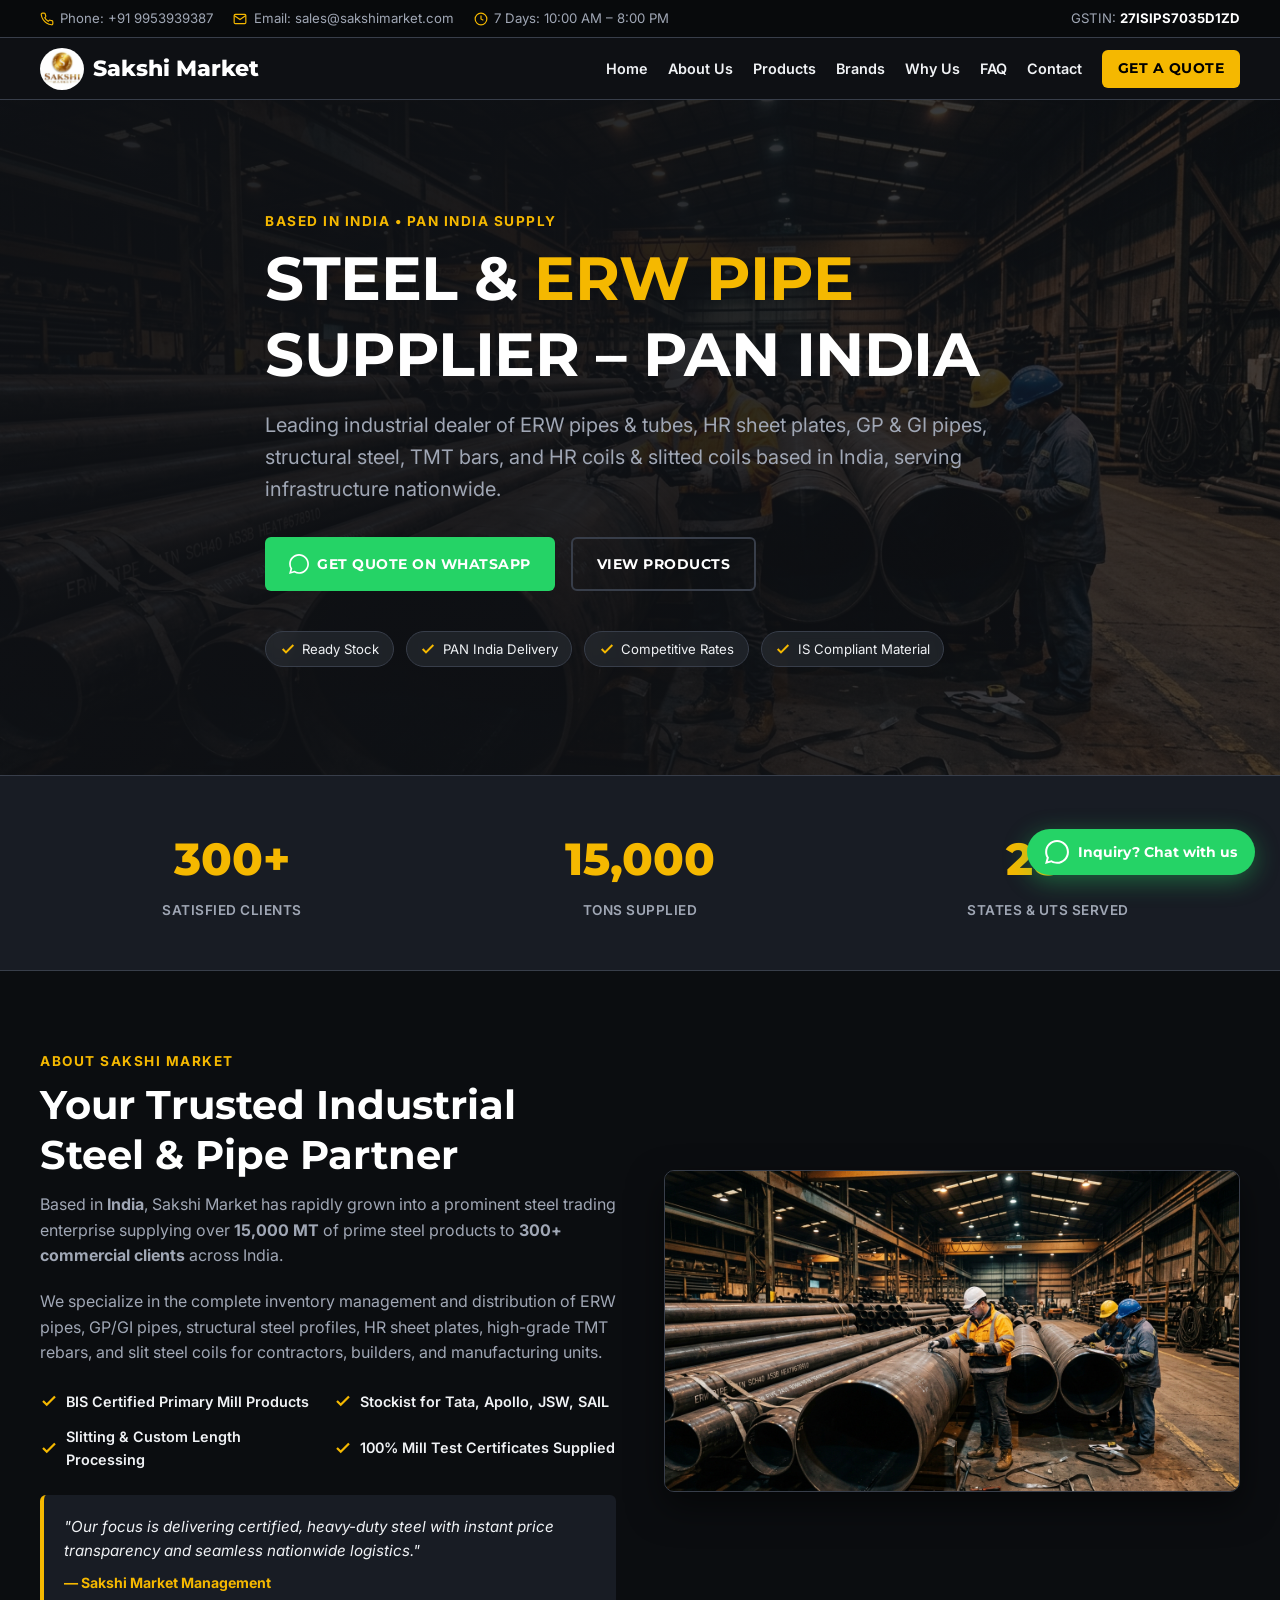
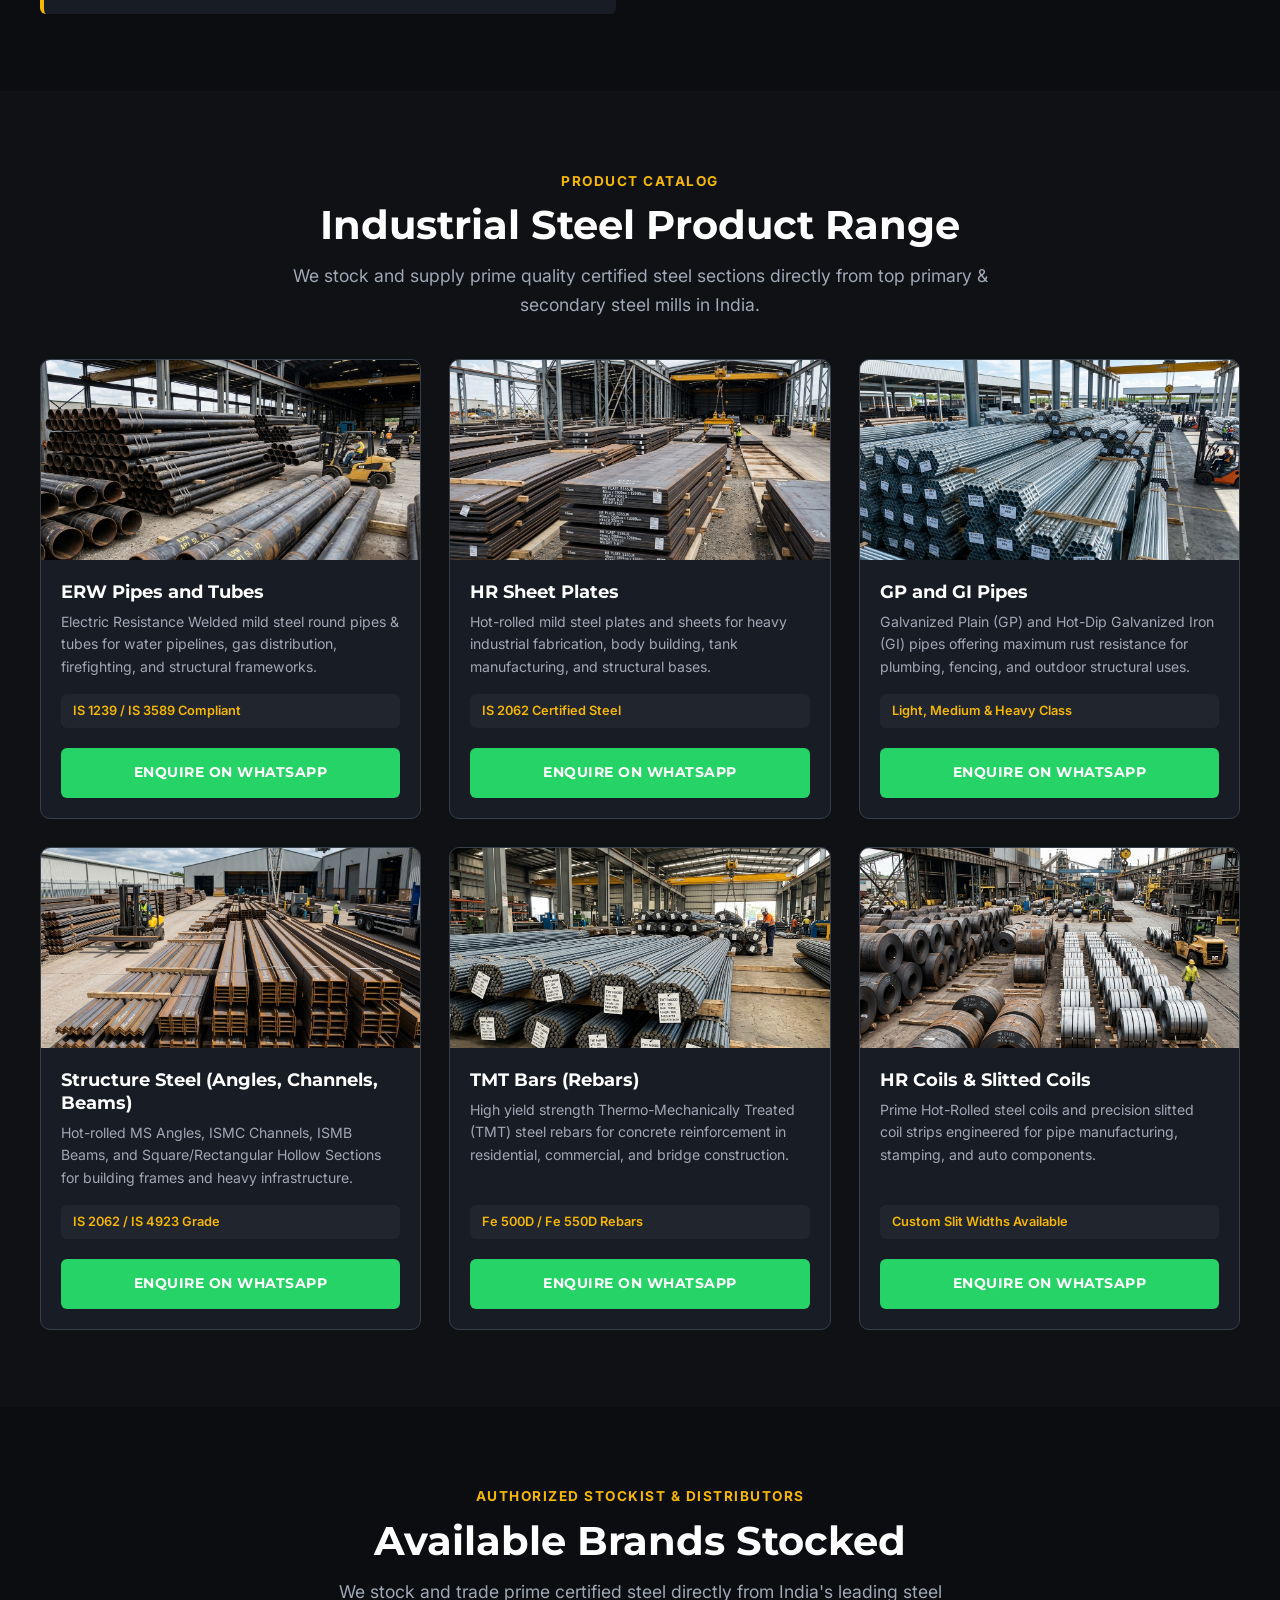
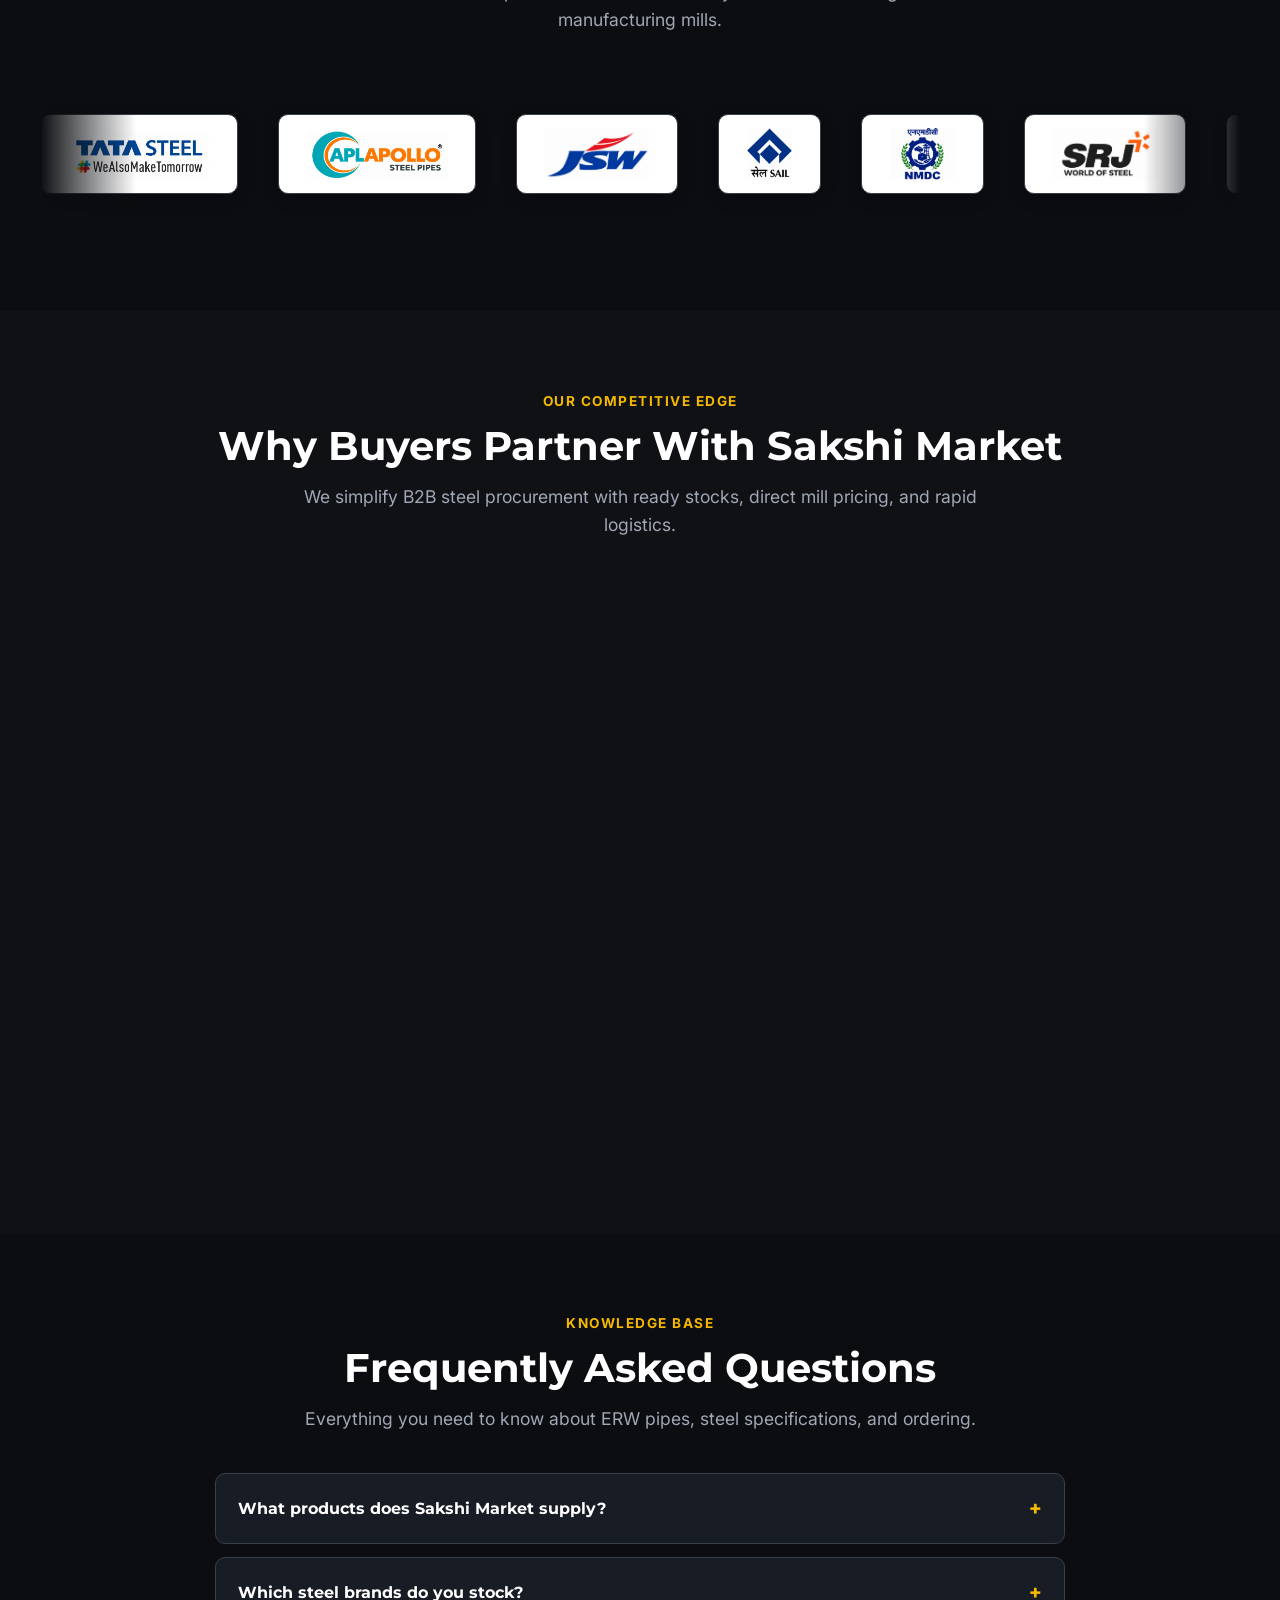
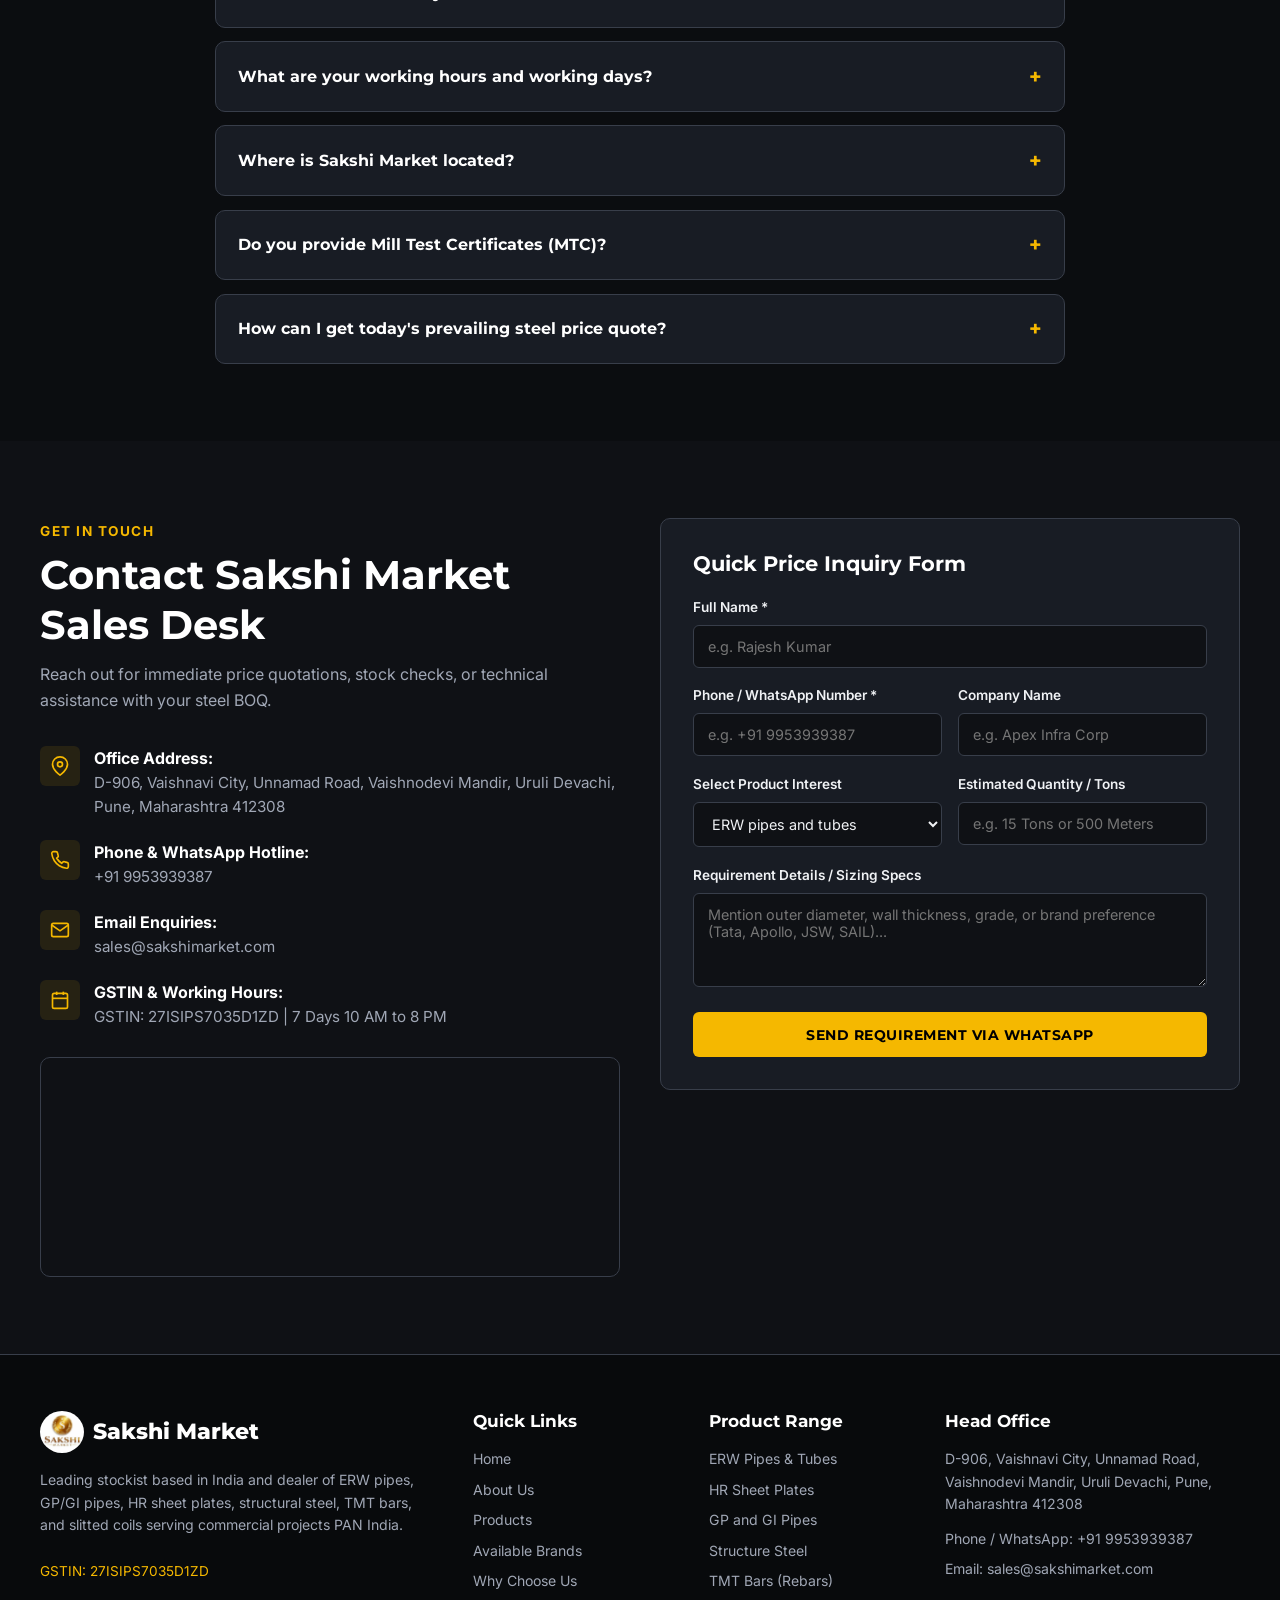
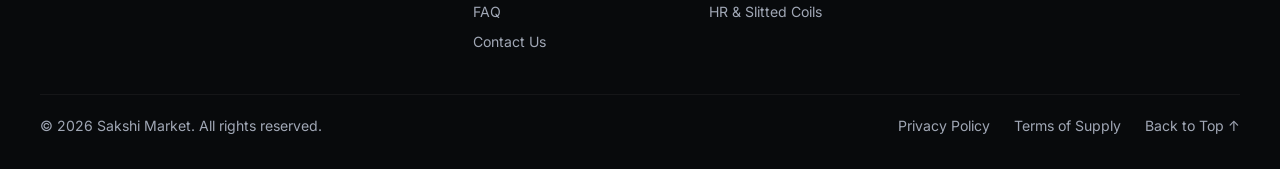
<file: index.html>
<!DOCTYPE html>
<html lang="en-IN">

<head>
    <meta charset="UTF-8">
    <meta name="viewport" content="width=device-width, initial-scale=1.0">
    <title>Steel & ERW Pipe Supplier based in India – PAN India | Sakshi Market</title>
    <meta name="description"
        content="Sakshi Market is a premier steel & ERW pipe supplier based in India, serving PAN India. Stocking ERW pipes, GP/GI pipes, HR sheets, structural steel & TMT bars. GSTIN: 27ISIPS7035D1ZD.">
    <link rel="canonical" href="https://www.sakshimarket.com/">
    <meta name="robots" content="index, follow">
    <meta name="theme-color" content="#f5b800">
    <link rel="manifest" href="/site.webmanifest">
    <link rel="icon" type="image/jpeg" href="js/assets/img/logo.jpg">

    <!-- Open Graph / Facebook -->
    <meta property="og:type" content="website">
    <meta property="og:url" content="https://www.sakshimarket.com/">
    <meta property="og:title" content="Steel & ERW Pipe Supplier based in India – PAN India | Sakshi Market">
    <meta property="og:description"
        content="Sakshi Market is a premier steel & ERW pipe supplier based in India, serving PAN India. Stocking ERW pipes, GP/GI pipes, HR sheets, structural steel & TMT bars.">
    <meta property="og:image" content="https://www.sakshimarket.com/js/assets/img/logo.jpg">

    <!-- Twitter -->
    <meta property="twitter:card" content="summary_large_image">
    <meta property="twitter:url" content="https://www.sakshimarket.com/">
    <meta property="twitter:title" content="Steel & ERW Pipe Supplier based in India – PAN India | Sakshi Market">
    <meta property="twitter:description"
        content="Sakshi Market is a premier steel & ERW pipe supplier based in India, serving PAN India. Stocking ERW pipes, GP/GI pipes, HR sheets, structural steel & TMT bars.">
    <meta property="twitter:image" content="https://www.sakshimarket.com/js/assets/img/logo.jpg">

    <!-- Fonts -->
    <link rel="preconnect" href="https://fonts.googleapis.com">
    <link rel="preconnect" href="https://fonts.gstatic.com" crossorigin>
    <link
        href="https://fonts.googleapis.com/css2?family=Inter:wght@400;500;600;700&family=Montserrat:wght@700;800;900&display=swap"
        rel="stylesheet">

    <!-- Styles -->
    <link rel="stylesheet" href="css/style.css">

    <!-- Structured Data (JSON-LD) -->
    <script type="application/ld+json">
    {
      "@context": "https://schema.org",
      "@type": "LocalBusiness",
      "name": "Sakshi Market",
      "description": "Steel & ERW Pipe Supplier – PAN India",
      "image": "https://www.sakshimarket.com/js/assets/img/logo.jpg",
      "telephone": "+919953939387",
      "email": "sales@sakshimarket.com",
      "address": {
        "@type": "PostalAddress",
        "streetAddress": "D-906, Vaishnavi City, Unnamad Road, Vaishnodevi Mandir, Uruli Devachi",
        "addressLocality": "Pune",
        "addressRegion": "Maharashtra",
        "postalCode": "412308",
        "addressCountry": "IN"
      },
      "taxID": "27ISIPS7035D1ZD",
      "areaServed": "India",
      "openingHours": "Mo-Su 10:00-20:00",
      "priceRange": "$$"
    }
    </script>
</head>

<body>

    <!-- 1. TOP BAR -->
    <div class="top-bar">
        <div class="container">
            <div class="top-bar-info">
                <div class="top-bar-item">
                    <svg width="14" height="14" viewBox="0 0 24 24" fill="none" stroke="currentColor" stroke-width="2">
                        <path
                            d="M22 16.92v3a2 2 0 0 1-2.18 2 19.79 19.79 0 0 1-8.63-3.07 19.5 19.5 0 0 1-6-6 19.79 19.79 0 0 1-3.07-8.67A2 2 0 0 1 4.11 2h3a2 2 0 0 1 2 1.72 12.84 12.84 0 0 0 .7 2.81 2 2 0 0 1-.45 2.11L8.09 9.91a16 16 0 0 0 6 6l1.27-1.27a2 2 0 0 1 2.11-.45 12.84 12.84 0 0 0 2.81.7A2 2 0 0 1 22 16.92z" />
                    </svg>
                    <span>Phone: +91 9953939387</span>
                </div>
                <div class="top-bar-item">
                    <svg width="14" height="14" viewBox="0 0 24 24" fill="none" stroke="currentColor" stroke-width="2">
                        <path d="M4 4h16c1.1 0 2 .9 2 2v12c0 1.1-.9 2-2 2H4c-1.1 0-2-.9-2-2V6c0-1.1.9-2 2-2z" />
                        <polyline points="22,6 12,13 2,6" />
                    </svg>
                    <span>Email: sales@sakshimarket.com</span>
                </div>
                <div class="top-bar-item">
                    <svg width="14" height="14" viewBox="0 0 24 24" fill="none" stroke="currentColor" stroke-width="2">
                        <circle cx="12" cy="12" r="10" />
                        <polyline points="12 6 12 12 16 14" />
                    </svg>
                    <span>7 Days: 10:00 AM – 8:00 PM</span>
                </div>
            </div>
            <div class="top-bar-item">
                <span>GSTIN: <strong style="color:#fff;">27ISIPS7035D1ZD</strong></span>
            </div>
        </div>
    </div>

    <!-- 2. STICKY HEADER / NAV -->
    <header class="header">
        <div class="container">
            <a href="#" class="logo">
                <img src="js/assets/img/logo.jpg" alt="Sakshi Market Logo" class="logo-img">
                <span>Sakshi Market</span>
            </a>
            <button class="nav-toggle" id="navToggle" aria-label="Toggle navigation menu"
                aria-expanded="false">☰</button>
            <ul class="nav-menu" id="navMenu">
                <li><a href="#home" class="nav-link">Home</a></li>
                <li><a href="#about" class="nav-link">About Us</a></li>
                <li><a href="#products" class="nav-link">Products</a></li>
                <li><a href="#brands" class="nav-link">Brands</a></li>
                <li><a href="#why-us" class="nav-link">Why Us</a></li>
                <li><a href="#faq" class="nav-link">FAQ</a></li>
                <li><a href="#contact" class="nav-link">Contact</a></li>
                <li><a href="#" data-wa-enquire="Header Button" class="btn btn-primary"
                        style="padding: 0.5rem 1rem; font-size: 0.85rem;">Get a Quote</a></li>
            </ul>
        </div>
    </header>

    <main>
        <!-- 3. HERO SECTION -->
        <section id="home" class="hero">
            <div class="container">
                <div class="hero-content reveal">
                    <span class="section-tag">Based in India • PAN India Supply</span>
                    <h1 class="hero-title">Steel & <span>ERW Pipe</span> Supplier – PAN India</h1>
                    <p class="hero-sub">Leading industrial dealer of ERW pipes & tubes, HR sheet plates, GP & GI pipes,
                        structural steel, TMT bars, and HR coils & slitted coils based in India, serving infrastructure
                        nationwide.</p>
                    <div class="hero-ctas">
                        <a href="#" data-wa-enquire="Hero CTA" class="btn btn-wa">
                            <svg width="20" height="20" viewBox="0 0 24 24" fill="currentColor">
                                <path
                                    d="M.057 24l1.687-6.163c-1.041-1.804-1.588-3.849-1.587-5.946.003-6.556 5.338-11.891 11.893-11.891 3.181.001 6.167 1.24 8.413 3.488 2.245 2.248 3.481 5.236 3.48 8.414-.003 6.557-5.338 11.892-11.893 11.892-1.99-.001-3.951-.5-5.688-1.448l-6.305 1.654zm6.597-3.807c1.676.995 3.276 1.591 5.392 1.592 5.448 0 9.886-4.434 9.889-9.885.002-5.462-4.415-9.89-9.881-9.892-5.452 0-9.887 4.434-9.889 9.884-.001 2.225.651 3.891 1.746 5.634l-.999 3.648 3.742-.981z" />
                            </svg>
                            Get Quote on WhatsApp
                        </a>
                        <a href="#products" class="btn btn-outline">View Products</a>
                    </div>
                    <div class="trust-chips">
                        <div class="trust-chip">
                            <svg width="16" height="16" viewBox="0 0 24 24" fill="none" stroke="currentColor"
                                stroke-width="3">
                                <polyline points="20 6 9 17 4 12" />
                            </svg>
                            <span>Ready Stock</span>
                        </div>
                        <div class="trust-chip">
                            <svg width="16" height="16" viewBox="0 0 24 24" fill="none" stroke="currentColor"
                                stroke-width="3">
                                <polyline points="20 6 9 17 4 12" />
                            </svg>
                            <span>PAN India Delivery</span>
                        </div>
                        <div class="trust-chip">
                            <svg width="16" height="16" viewBox="0 0 24 24" fill="none" stroke="currentColor"
                                stroke-width="3">
                                <polyline points="20 6 9 17 4 12" />
                            </svg>
                            <span>Competitive Rates</span>
                        </div>
                        <div class="trust-chip">
                            <svg width="16" height="16" viewBox="0 0 24 24" fill="none" stroke="currentColor"
                                stroke-width="3">
                                <polyline points="20 6 9 17 4 12" />
                            </svg>
                            <span>IS Compliant Material</span>
                        </div>
                    </div>
                </div>
            </div>
        </section>

        <!-- 4. STATS COUNTER STRIP -->
        <section id="stats-strip" class="stats-strip">
            <div class="container">
                <div class="stats-grid">
                    <div class="stat-item">
                        <div class="stat-number" data-target="300+">300+</div>
                        <div class="stat-label">Satisfied Clients</div>
                    </div>
                    <div class="stat-item">
                        <div class="stat-number" data-target="15000">15,000 MT</div>
                        <div class="stat-label">Tons Supplied</div>
                    </div>
                    <div class="stat-item">
                        <div class="stat-number" data-target="28+">28+</div>
                        <div class="stat-label">States & UTs Served</div>
                    </div>
                </div>
            </div>
        </section>

        <!-- 5. ABOUT US -->
        <section id="about" class="section section-darker">
            <div class="container">
                <div class="about-grid">
                    <div class="about-text reveal">
                        <span class="section-tag">About Sakshi Market</span>
                        <h2 class="section-title">Your Trusted Industrial Steel & Pipe Partner</h2>
                        <p>Based in <strong>India</strong>, Sakshi Market has rapidly grown into a prominent steel trading
                            enterprise supplying over <strong>15,000 MT</strong> of prime steel products to <strong>300+
                                commercial clients</strong> across India.</p>
                        <p>We specialize in the complete inventory management and distribution of ERW pipes, GP/GI
                            pipes, structural steel profiles, HR sheet plates, high-grade TMT rebars, and slit steel
                            coils for contractors, builders, and manufacturing units.</p>

                        <ul class="about-highlights">
                            <li><svg width="18" height="18" viewBox="0 0 24 24" fill="none" stroke="currentColor"
                                    stroke-width="3">
                                    <polyline points="20 6 9 17 4 12" />
                                </svg> BIS Certified Primary Mill Products</li>
                            <li><svg width="18" height="18" viewBox="0 0 24 24" fill="none" stroke="currentColor"
                                    stroke-width="3">
                                    <polyline points="20 6 9 17 4 12" />
                                </svg> Stockist for Tata, Apollo, JSW, SAIL</li>
                            <li><svg width="18" height="18" viewBox="0 0 24 24" fill="none" stroke="currentColor"
                                    stroke-width="3">
                                    <polyline points="20 6 9 17 4 12" />
                                </svg> Slitting & Custom Length Processing</li>
                            <li><svg width="18" height="18" viewBox="0 0 24 24" fill="none" stroke="currentColor"
                                    stroke-width="3">
                                    <polyline points="20 6 9 17 4 12" />
                                </svg> 100% Mill Test Certificates Supplied</li>
                        </ul>

                        <div class="founder-card">
                            <p>"Our focus is delivering certified, heavy-duty steel with instant price transparency and
                                seamless nationwide logistics."</p>
                            <div class="founder-name">— Sakshi Market Management</div>
                        </div>
                    </div>

                    <div class="about-media reveal">
                        <img src="js/assets/img/hero_bg.jpg" alt="Steel yard loading area"
                            style="border-radius: var(--radius-md); border: 1px solid var(--border-color); box-shadow: 0 15px 35px rgba(0,0,0,0.5);">
                    </div>
                </div>
            </div>
        </section>

        <!-- 6. PRODUCTS -->
        <section id="products" class="section">
            <div class="container">
                <div class="text-center">
                    <span class="section-tag">Product Catalog</span>
                    <h2 class="section-title">Industrial Steel Product Range</h2>
                    <p class="section-subtitle">We stock and supply prime quality certified steel sections directly from
                        top primary & secondary steel mills in India.</p>
                </div>

                <div class="products-grid">
                    <!-- Product 1 -->
                    <div class="product-card reveal">
                        <img src="js/assets/img/erw_pipes.jpg" alt="ERW Pipes and Tubes" class="product-img"
                            loading="lazy">
                        <div class="product-body">
                            <h3 class="product-title">ERW Pipes and Tubes</h3>
                            <p class="product-desc">Electric Resistance Welded mild steel round pipes & tubes for water
                                pipelines, gas distribution, firefighting, and structural frameworks.</p>
                            <div class="product-spec">IS 1239 / IS 3589 Compliant</div>
                            <a href="#" data-wa-enquire="ERW Pipes and Tubes" class="btn btn-wa"
                                style="width: 100%;">Enquire on WhatsApp</a>
                        </div>
                    </div>

                    <!-- Product 2 -->
                    <div class="product-card reveal">
                        <img src="js/assets/img/hr_sheet_plates.jpg" alt="HR Sheet Plates" class="product-img"
                            loading="lazy">
                        <div class="product-body">
                            <h3 class="product-title">HR Sheet Plates</h3>
                            <p class="product-desc">Hot-rolled mild steel plates and sheets for heavy industrial
                                fabrication, body building, tank manufacturing, and structural bases.</p>
                            <div class="product-spec">IS 2062 Certified Steel</div>
                            <a href="#" data-wa-enquire="HR Sheet Plates" class="btn btn-wa"
                                style="width: 100%;">Enquire on WhatsApp</a>
                        </div>
                    </div>

                    <!-- Product 3 -->
                    <div class="product-card reveal">
                        <img src="js/assets/img/gp_gi_pipes.jpg" alt="GP and GI Pipes" class="product-img" loading="lazy">
                        <div class="product-body">
                            <h3 class="product-title">GP and GI Pipes</h3>
                            <p class="product-desc">Galvanized Plain (GP) and Hot-Dip Galvanized Iron (GI) pipes
                                offering maximum rust resistance for plumbing, fencing, and outdoor structural uses.</p>
                            <div class="product-spec">Light, Medium & Heavy Class</div>
                            <a href="#" data-wa-enquire="GP and GI Pipes" class="btn btn-wa"
                                style="width: 100%;">Enquire on WhatsApp</a>
                        </div>
                    </div>

                    <!-- Product 4 -->
                    <div class="product-card reveal">
                        <img src="js/assets/img/ms_angles.jpg" alt="Structure Steel" class="product-img" loading="lazy">
                        <div class="product-body">
                            <h3 class="product-title">Structure Steel (Angles, Channels, Beams)</h3>
                            <p class="product-desc">Hot-rolled MS Angles, ISMC Channels, ISMB Beams, and
                                Square/Rectangular Hollow Sections for building frames and heavy infrastructure.</p>
                            <div class="product-spec">IS 2062 / IS 4923 Grade</div>
                            <a href="#" data-wa-enquire="Structure Steel (Angles, Channels, Beams)" class="btn btn-wa"
                                style="width: 100%;">Enquire on WhatsApp</a>
                        </div>
                    </div>

                    <!-- Product 5 -->
                    <div class="product-card reveal">
                        <img src="js/assets/img/tmt_bars.jpg" alt="TMT Bars" class="product-img" loading="lazy">
                        <div class="product-body">
                            <h3 class="product-title">TMT Bars (Rebars)</h3>
                            <p class="product-desc">High yield strength Thermo-Mechanically Treated (TMT) steel rebars
                                for concrete reinforcement in residential, commercial, and bridge construction.</p>
                            <div class="product-spec">Fe 500D / Fe 550D Rebars</div>
                            <a href="#" data-wa-enquire="TMT Bars (Rebars)" class="btn btn-wa"
                                style="width: 100%;">Enquire on WhatsApp</a>
                        </div>
                    </div>

                    <!-- Product 6 -->
                    <div class="product-card reveal">
                        <img src="js/assets/img/hr_coils_slitted.jpg" alt="HR Coils and Slitted Coils" class="product-img"
                            loading="lazy">
                        <div class="product-body">
                            <h3 class="product-title">HR Coils & Slitted Coils</h3>
                            <p class="product-desc">Prime Hot-Rolled steel coils and precision slitted coil strips
                                engineered for pipe manufacturing, stamping, and auto components.</p>
                            <div class="product-spec">Custom Slit Widths Available</div>
                            <a href="#" data-wa-enquire="HR Coils and Slitted Coils" class="btn btn-wa"
                                style="width: 100%;">Enquire on WhatsApp</a>
                        </div>
                    </div>
                </div>
            </div>
        </section>

        <!-- 7. BRAND LOGO MARQUEE (Left to Right Medium Speed with User Updated Brand Logo PNGs) -->
        <section id="brands" class="section section-darker">
            <div class="container">
                <div class="text-center">
                    <span class="section-tag">Authorized Stockist & Distributors</span>
                    <h2 class="section-title">Available Brands Stocked</h2>
                    <p class="section-subtitle">We stock and trade prime certified steel directly from India's leading
                        steel manufacturing mills.</p>
                </div>

                <div class="marquee-wrapper">
                    <div class="marquee-track">
                        <!-- Set 1 -->
                        <div class="marquee-item">
                            <img src="js/assets/logos/tata.png" alt="Tata Steel Logo" class="brand-logo-full">
                        </div>
                        <div class="marquee-item">
                            <img src="js/assets/logos/apollo.png" alt="Apollo Pipes Logo" class="brand-logo-full">
                        </div>
                        <div class="marquee-item">
                            <img src="js/assets/logos/jsw.png" alt="JSW Steel Logo" class="brand-logo-full">
                        </div>
                        <div class="marquee-item">
                            <img src="js/assets/logos/sail.png" alt="SAIL Logo" class="brand-logo-full">
                        </div>
                        <div class="marquee-item">
                            <img src="js/assets/logos/nmdc.png" alt="NMDC Logo" class="brand-logo-full">
                        </div>
                        <div class="marquee-item">
                            <img src="js/assets/logos/srj.png" alt="SRJ Steel Logo" class="brand-logo-full">
                        </div>
                        <div class="marquee-item">
                            <img src="js/assets/logos/mpl.png" alt="MPL Steel Logo" class="brand-logo-full">
                        </div>
                        <div class="marquee-item">
                            <img src="js/assets/logos/surya.png" alt="Surya Steel Logo" class="brand-logo-full">
                        </div>

                        <!-- Set 2 (Duplicate for seamless loop) -->
                        <div class="marquee-item">
                            <img src="js/assets/logos/tata.png" alt="Tata Steel Logo" class="brand-logo-full">
                        </div>
                        <div class="marquee-item">
                            <img src="js/assets/logos/apollo.png" alt="Apollo Pipes Logo" class="brand-logo-full">
                        </div>
                        <div class="marquee-item">
                            <img src="js/assets/logos/jsw.png" alt="JSW Steel Logo" class="brand-logo-full">
                        </div>
                        <div class="marquee-item">
                            <img src="js/assets/logos/sail.png" alt="SAIL Logo" class="brand-logo-full">
                        </div>
                        <div class="marquee-item">
                            <img src="js/assets/logos/nmdc.png" alt="NMDC Logo" class="brand-logo-full">
                        </div>
                        <div class="marquee-item">
                            <img src="js/assets/logos/srj.png" alt="SRJ Steel Logo" class="brand-logo-full">
                        </div>
                        <div class="marquee-item">
                            <img src="js/assets/logos/mpl.png" alt="MPL Steel Logo" class="brand-logo-full">
                        </div>
                        <div class="marquee-item">
                            <img src="js/assets/logos/surya.png" alt="Surya Steel Logo" class="brand-logo-full">
                        </div>
                    </div>
                </div>
            </div>
        </section>

        <!-- 8. WHY CHOOSE US -->
        <section id="why-us" class="section">
            <div class="container">
                <div class="text-center">
                    <span class="section-tag">Our Competitive Edge</span>
                    <h2 class="section-title">Why Buyers Partner With Sakshi Market</h2>
                    <p class="section-subtitle">We simplify B2B steel procurement with ready stocks, direct mill
                        pricing, and rapid logistics.</p>
                </div>

                <div class="features-grid">
                    <div class="feature-card reveal">
                        <div class="feature-icon">
                            <svg width="24" height="24" viewBox="0 0 24 24" fill="none" stroke="currentColor"
                                stroke-width="2">
                                <path d="M22 11.08V12a10 10 0 1 1-5.93-9.14" />
                                <polyline points="22 4 12 14.01 9 11.01" />
                            </svg>
                        </div>
                        <h3 class="feature-title">Ready Stock & Fast Dispatch</h3>
                        <p class="feature-desc">Extensive stockyard inventory across popular pipe sizes and sections
                            ensuring minimal lead times for urgent project call-offs.</p>
                    </div>

                    <div class="feature-card reveal">
                        <div class="feature-icon">
                            <svg width="24" height="24" viewBox="0 0 24 24" fill="none" stroke="currentColor"
                                stroke-width="2">
                                <path d="M14 2H6a2 2 0 0 0-2 2v16a2 2 0 0 0 2 2h12a2 2 0 0 0 2-2V8z" />
                                <polyline points="14 2 14 8 20 8" />
                            </svg>
                        </div>
                        <h3 class="feature-title">Quality-Tested Material (MTC)</h3>
                        <p class="feature-desc">100% prime material certified by original mills. Factory Mill Test
                            Certificates (MTC) supplied with every dispatch batch.</p>
                    </div>

                    <div class="feature-card reveal">
                        <div class="feature-icon">
                            <svg width="24" height="24" viewBox="0 0 24 24" fill="none" stroke="currentColor"
                                stroke-width="2">
                                <line x1="12" y1="1" x2="12" y2="23" />
                                <path d="M17 5H9.5a3.5 3.5 0 0 0 0 7h5a3.5 3.5 0 0 1 0 7H6" />
                            </svg>
                        </div>
                        <h3 class="feature-title">Transparent Pricing</h3>
                        <p class="feature-desc">Direct mill linkages allow us to offer transparent, highly competitive
                            wholesale rates without hidden costs.</p>
                    </div>

                    <div class="feature-card reveal">
                        <div class="feature-icon">
                            <svg width="24" height="24" viewBox="0 0 24 24" fill="none" stroke="currentColor"
                                stroke-width="2">
                                <rect x="1" y="3" width="15" height="13" />
                                <polygon points="16 8 20 8 23 11 23 16 16 16 16 8" />
                                <circle cx="5.5" cy="18.5" r="2.5" />
                                <circle cx="18.5" cy="18.5" r="2.5" />
                            </svg>
                        </div>
                        <h3 class="feature-title">PAN India Logistics Network</h3>
                        <p class="feature-desc">Strong partnerships with leading industrial freight carriers ensure
                            safe, timely site deliveries anywhere across India.</p>
                    </div>

                    <div class="feature-card reveal">
                        <div class="feature-icon">
                            <svg width="24" height="24" viewBox="0 0 24 24" fill="none" stroke="currentColor"
                                stroke-width="2">
                                <circle cx="12" cy="12" r="10" />
                                <path d="M8 12h8" />
                                <path d="M12 8v8" />
                            </svg>
                        </div>
                        <h3 class="feature-title">Bulk & Custom Cut Orders</h3>
                        <p class="feature-desc">In-house slitting and cutting capabilities to supply custom pipe and
                            profile lengths tailored precisely to your engineering specs.</p>
                    </div>

                    <div class="feature-card reveal">
                        <div class="feature-icon">
                            <svg width="24" height="24" viewBox="0 0 24 24" fill="none" stroke="currentColor"
                                stroke-width="2">
                                <path
                                    d="M21 11.5a8.38 8.38 0 0 1-.9 3.8 8.5 8.5 0 0 1-7.6 4.7 8.38 8.38 0 0 1-3.8-.9L3 21l1.9-5.7a8.38 8.38 0 0 1-.9-3.8 8.5 8.5 0 0 1 4.7-7.6 8.38 8.38 0 0 1 3.8-.9h.5a8.48 8.48 0 0 1 8 8v.5z" />
                            </svg>
                        </div>
                        <h3 class="feature-title">Dedicated WhatsApp Support</h3>
                        <p class="feature-desc">Get instant price updates, weight chart calculations, and dispatch
                            tracking directly via a dedicated sales manager on WhatsApp (+91 9953939387).</p>
                    </div>
                </div>
            </div>
        </section>

        <!-- 9. FAQ ACCORDION -->
        <section id="faq" class="section section-darker">
            <div class="container">
                <div class="text-center">
                    <span class="section-tag">Knowledge Base</span>
                    <h2 class="section-title">Frequently Asked Questions</h2>
                    <p class="section-subtitle">Everything you need to know about ERW pipes, steel specifications, and
                        ordering.</p>
                </div>

                <div class="faq-list">
                    <details class="faq-item">
                        <summary class="faq-question">What products does Sakshi Market supply?</summary>
                        <div class="faq-answer">
                            We supply ERW pipes & tubes, HR sheet plates, GP & GI pipes, structural steel (angles,
                            channels, beams), TMT rebars, and HR coils & slitted coils.
                        </div>
                    </details>

                    <details class="faq-item">
                        <summary class="faq-question">Which steel brands do you stock?</summary>
                        <div class="faq-answer">
                            We stock prime materials from top manufacturers including Tata Steel, Apollo Pipes, JSW
                            Steel, SAIL, NMDC, SRJ Steel, MPL Steel, and Surya Steel.
                        </div>
                    </details>

                    <details class="faq-item">
                        <summary class="faq-question">What are your working hours and working days?</summary>
                        <div class="faq-answer">
                            Our sales office and yard operate 7 days a week, from 10:00 AM to 8:00 PM.
                        </div>
                    </details>

                    <details class="faq-item">
                        <summary class="faq-question">Where is Sakshi Market located?</summary>
                        <div class="faq-answer">
                            Our office address is: D-906, Vaishnavi City, Unnamad Road, Vaishnodevi Mandir, Uruli
                            Devachi, Pune, Maharashtra 412308. We deliver orders PAN India.
                        </div>
                    </details>

                    <details class="faq-item">
                        <summary class="faq-question">Do you provide Mill Test Certificates (MTC)?</summary>
                        <div class="faq-answer">
                            Yes, 100% of our prime dispatches are accompanied by original manufacturer Mill Test
                            Certificates complying with Indian Standards (BIS).
                        </div>
                    </details>

                    <details class="faq-item">
                        <summary class="faq-question">How can I get today's prevailing steel price quote?</summary>
                        <div class="faq-answer">
                            Simply click any of our "Get Quote on WhatsApp" buttons or fill out our quick inquiry form
                            to receive real-time price quotes directly on WhatsApp (+91 9953939387).
                        </div>
                    </details>
                </div>
            </div>
        </section>

        <!-- 10. CONTACT & INQUIRY FORM -->
        <section id="contact" class="section">
            <div class="container">
                <div class="contact-grid">
                    <div class="contact-info reveal">
                        <span class="section-tag">Get In Touch</span>
                        <h2 class="section-title">Contact Sakshi Market Sales Desk</h2>
                        <p style="color: var(--text-muted); margin-bottom: 2rem;">Reach out for immediate price
                            quotations, stock checks, or technical assistance with your steel BOQ.</p>

                        <div class="contact-info-list">
                            <div class="contact-info-item">
                                <div class="contact-icon">
                                    <svg width="20" height="20" viewBox="0 0 24 24" fill="none" stroke="currentColor"
                                        stroke-width="2">
                                        <path d="M21 10c0 7-9 13-9 13s-9-6-9-13a9 9 0 0 1 18 0z" />
                                        <circle cx="12" cy="10" r="3" />
                                    </svg>
                                </div>
                                <div>
                                    <strong style="color:#fff;">Office Address:</strong>
                                    <p style="color: var(--text-muted); font-size: 0.95rem;">D-906, Vaishnavi City,
                                        Unnamad Road, Vaishnodevi Mandir, Uruli Devachi, Pune, Maharashtra 412308</p>
                                </div>
                            </div>

                            <div class="contact-info-item">
                                <div class="contact-icon">
                                    <svg width="20" height="20" viewBox="0 0 24 24" fill="none" stroke="currentColor"
                                        stroke-width="2">
                                        <path
                                            d="M22 16.92v3a2 2 0 0 1-2.18 2 19.79 19.79 0 0 1-8.63-3.07 19.5 19.5 0 0 1-6-6 19.79 19.79 0 0 1-3.07-8.67A2 2 0 0 1 4.11 2h3a2 2 0 0 1 2 1.72 12.84 12.84 0 0 0 .7 2.81 2 2 0 0 1-.45 2.11L8.09 9.91a16 16 0 0 0 6 6l1.27-1.27a2 2 0 0 1 2.11-.45 12.84 12.84 0 0 0 2.81.7A2 2 0 0 1 22 16.92z" />
                                    </svg>
                                </div>
                                <div>
                                    <strong style="color:#fff;">Phone & WhatsApp Hotline:</strong>
                                    <p style="color: var(--text-muted); font-size: 0.95rem;">+91 9953939387</p>
                                </div>
                            </div>

                            <div class="contact-info-item">
                                <div class="contact-icon">
                                    <svg width="20" height="20" viewBox="0 0 24 24" fill="none" stroke="currentColor"
                                        stroke-width="2">
                                        <path
                                            d="M4 4h16c1.1 0 2 .9 2 2v12c0 1.1-.9 2-2 2H4c-1.1 0-2-.9-2-2V6c0-1.1.9-2 2-2z" />
                                        <polyline points="22,6 12,13 2,6" />
                                    </svg>
                                </div>
                                <div>
                                    <strong style="color:#fff;">Email Enquiries:</strong>
                                    <p style="color: var(--text-muted); font-size: 0.95rem;">sales@sakshimarket.com</p>
                                </div>
                            </div>

                            <div class="contact-info-item">
                                <div class="contact-icon">
                                    <svg width="20" height="20" viewBox="0 0 24 24" fill="none" stroke="currentColor"
                                        stroke-width="2">
                                        <rect x="3" y="4" width="18" height="18" rx="2" ry="2" />
                                        <line x1="16" y1="2" x2="16" y2="6" />
                                        <line x1="8" y1="2" x2="8" y2="6" />
                                        <line x1="3" y1="10" x2="21" y2="10" />
                                    </svg>
                                </div>
                                <div>
                                    <strong style="color:#fff;">GSTIN & Working Hours:</strong>
                                    <p style="color: var(--text-muted); font-size: 0.95rem;">GSTIN: 27ISIPS7035D1ZD | 7
                                        Days 10 AM to 8 PM</p>
                                </div>
                            </div>
                        </div>

                        <div class="map-container">
                            <iframe
                                src="https://www.google.com/maps/embed?pb=!1m18!1m12!1m3!1d3784.802874136655!2d73.9482!3d18.4475!2m3!1f0!2f0!3f0!3m2!1i1024!2i768!4f13.1!3m3!1m2!1s0x3bc2e987c88b7763%3A0x6b402804d9a3bb93!2sUruli%20Devachi%2C%20Pune%2C%20Maharashtra!5e0!3m2!1sen!2sin!4v1700000000000!5m2!1sen!2sin"
                                loading="lazy" title="Sakshi Market Pune Location Map"></iframe>
                        </div>
                    </div>

                    <div class="inquiry-form-wrapper reveal">
                        <form id="inquiryForm" class="inquiry-form">
                            <h3 style="font-size: 1.3rem; margin-bottom: 1.25rem;">Quick Price Inquiry Form</h3>

                            <div id="formSuccessAlert" class="form-alert">
                                Redirecting your query to our WhatsApp sales manager (+91 9953939387)...
                            </div>

                            <div class="form-group">
                                <label class="form-label" for="formName">Full Name *</label>
                                <input type="text" id="formName" class="form-control" placeholder="e.g. Rajesh Kumar"
                                    required>
                            </div>

                            <div class="form-row">
                                <div class="form-group">
                                    <label class="form-label" for="formPhone">Phone / WhatsApp Number *</label>
                                    <input type="tel" id="formPhone" class="form-control"
                                        placeholder="e.g. +91 9953939387" required>
                                </div>
                                <div class="form-group">
                                    <label class="form-label" for="formCompany">Company Name</label>
                                    <input type="text" id="formCompany" class="form-control"
                                        placeholder="e.g. Apex Infra Corp">
                                </div>
                            </div>

                            <div class="form-row">
                                <div class="form-group">
                                    <label class="form-label" for="formProduct">Select Product Interest</label>
                                    <select id="formProduct" class="form-control">
                                        <option value="ERW pipes and tubes">ERW pipes and tubes</option>
                                        <option value="Hr sheet plates">Hr sheet plates</option>
                                        <option value="GP and GI pipes">GP and GI pipes</option>
                                        <option value="Structure steel">Structure steel</option>
                                        <option value="Tmt bard">Tmt bard (Rebars)</option>
                                        <option value="HR coils and Slitted coil">HR coils and Slitted coil</option>
                                        <option value="Multiple Products / BOQ">Multiple Products / BOQ</option>
                                    </select>
                                </div>
                                <div class="form-group">
                                    <label class="form-label" for="formQuantity">Estimated Quantity / Tons</label>
                                    <input type="text" id="formQuantity" class="form-control"
                                        placeholder="e.g. 15 Tons or 500 Meters">
                                </div>
                            </div>

                            <div class="form-group">
                                <label class="form-label" for="formMessage">Requirement Details / Sizing Specs</label>
                                <textarea id="formMessage" class="form-control" rows="4"
                                    placeholder="Mention outer diameter, wall thickness, grade, or brand preference (Tata, Apollo, JSW, SAIL)..."></textarea>
                            </div>

                            <button type="submit" class="btn btn-primary" style="width: 100%;">
                                Send Requirement via WhatsApp
                            </button>
                        </form>
                    </div>
                </div>
            </div>
        </section>
    </main>

    <!-- 11. FOOTER -->
    <footer class="footer">
        <div class="container">
            <div class="footer-grid">
                <div>
                    <a href="#" class="logo" style="margin-bottom: 1rem;">
                        <img src="js/assets/img/logo.jpg" alt="Sakshi Market Logo" class="logo-img">
                        <span>Sakshi Market</span>
                    </a>
                    <p style="margin-bottom: 1.5rem;">Leading stockist based in India and dealer of ERW pipes, GP/GI pipes, HR
                        sheet plates, structural steel, TMT bars, and slitted coils serving commercial projects PAN
                        India.</p>
                    <p style="font-size: 0.85rem; color: var(--safety-yellow);">GSTIN: 27ISIPS7035D1ZD</p>
                </div>

                <div>
                    <h4 class="footer-title">Quick Links</h4>
                    <ul class="footer-links">
                        <li><a href="#home">Home</a></li>
                        <li><a href="#about">About Us</a></li>
                        <li><a href="#products">Products</a></li>
                        <li><a href="#brands">Available Brands</a></li>
                        <li><a href="#why-us">Why Choose Us</a></li>
                        <li><a href="#faq">FAQ</a></li>
                        <li><a href="#contact">Contact Us</a></li>
                    </ul>
                </div>

                <div>
                    <h4 class="footer-title">Product Range</h4>
                    <ul class="footer-links">
                        <li><a href="#products">ERW Pipes & Tubes</a></li>
                        <li><a href="#products">HR Sheet Plates</a></li>
                        <li><a href="#products">GP and GI Pipes</a></li>
                        <li><a href="#products">Structure Steel</a></li>
                        <li><a href="#products">TMT Bars (Rebars)</a></li>
                        <li><a href="#products">HR & Slitted Coils</a></li>
                    </ul>
                </div>

                <div>
                    <h4 class="footer-title">Head Office</h4>
                    <p style="margin-bottom: 0.75rem;">D-906, Vaishnavi City, Unnamad Road, Vaishnodevi Mandir, Uruli
                        Devachi, Pune, Maharashtra 412308</p>
                    <p style="margin-bottom: 0.5rem;">Phone / WhatsApp: +91 9953939387</p>
                    <p>Email: sales@sakshimarket.com</p>
                </div>
            </div>

            <div class="footer-bottom">
                <div>&copy; 2026 Sakshi Market. All rights reserved.</div>
                <div style="display: flex; gap: 1.5rem;">
                    <a href="#home">Privacy Policy</a>
                    <a href="#home">Terms of Supply</a>
                    <a href="#home">Back to Top ↑</a>
                </div>
            </div>
        </div>
    </footer>

    <!-- FLOATING WHATSAPP BUTTON -->
    <a href="#" data-wa-enquire="Floating Button" class="floating-wa" aria-label="Chat on WhatsApp">
        <svg viewBox="0 0 24 24">
            <path
                d="M.057 24l1.687-6.163c-1.041-1.804-1.588-3.849-1.587-5.946.003-6.556 5.338-11.891 11.893-11.891 3.181.001 6.167 1.24 8.413 3.488 2.245 2.248 3.481 5.236 3.48 8.414-.003 6.557-5.338 11.892-11.893 11.892-1.99-.001-3.951-.5-5.688-1.448l-6.305 1.654zm6.597-3.807c1.676.995 3.276 1.591 5.392 1.592 5.448 0 9.886-4.434 9.889-9.885.002-5.462-4.415-9.89-9.881-9.892-5.452 0-9.887 4.434-9.889 9.884-.001 2.225.651 3.891 1.746 5.634l-.999 3.648 3.742-.981z" />
        </svg>
        <span>Inquiry? Chat with us</span>
    </a>

    <!-- MOBILE STICKY BOTTOM BAR -->
    <div class="mobile-sticky-bar">
        <a href="tel:+919953939387" class="btn btn-outline" style="padding: 0.6rem 0.5rem; font-size: 0.85rem;">Call
            Now</a>
        <a href="#" data-wa-enquire="Mobile Sticky Bar" class="btn btn-wa"
            style="padding: 0.6rem 0.5rem; font-size: 0.85rem;">WhatsApp Quote</a>
    </div>

    <!-- Main JS -->
    <script src="js/main.js"></script>
</body>

</html>
</file>
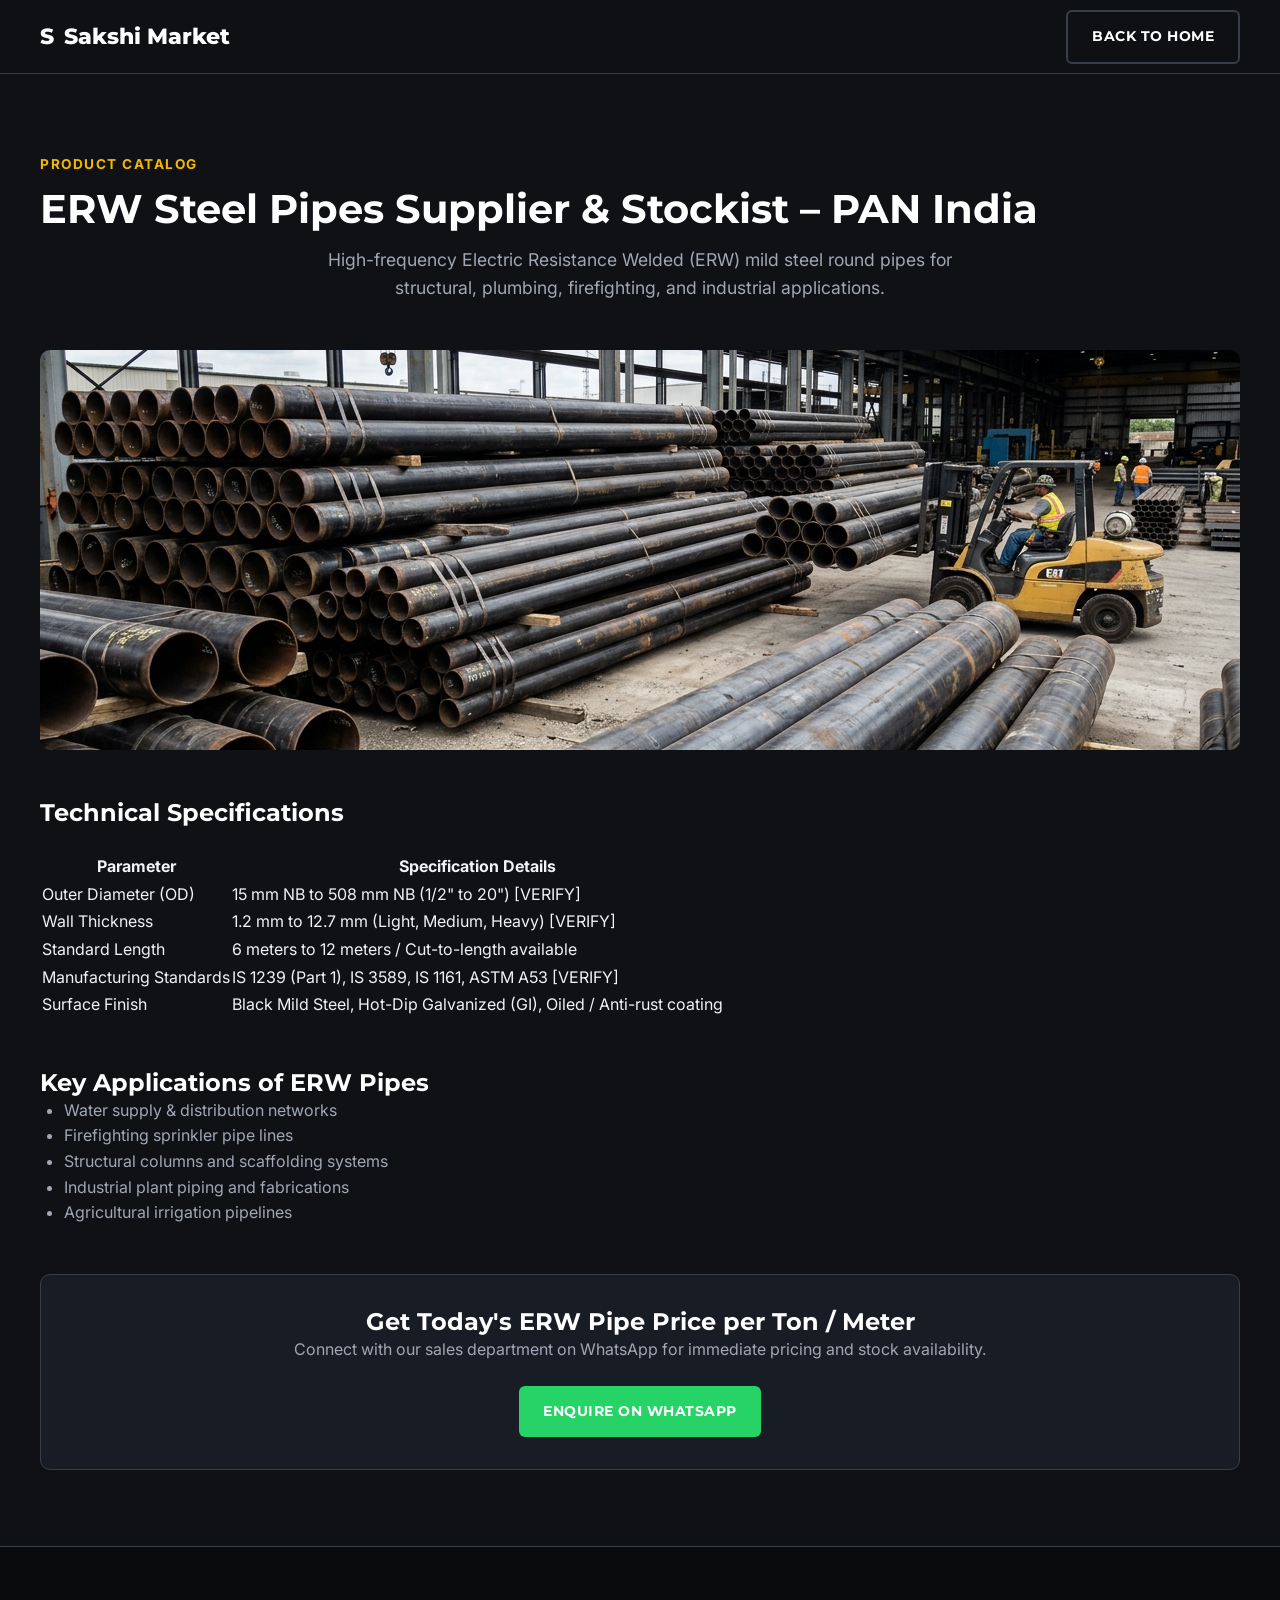
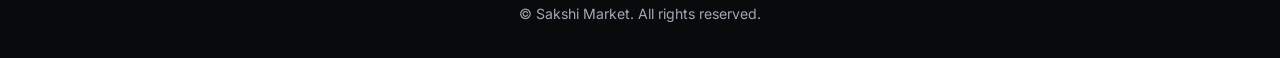
<file: products/erw-pipes.html>
<!DOCTYPE html>
<html lang="en-IN">
<head>
    <meta charset="UTF-8">
    <meta name="viewport" content="width=device-width, initial-scale=1.0">
    <title>ERW Pipe Supplier in [CITY] – PAN India | Sakshi Market</title>
    <meta name="description" content="Leading ERW Pipe supplier in [CITY], serving PAN India. Stocking IS 1239 / IS 3589 MS ERW black & galvanized steel pipes with test certificates. Get best rates.">
    <link rel="canonical" href="https://www.sakshimarket.com/products/erw-pipes.html">
    <link rel="icon" type="image/jpeg" href="../js/assets/img/logo.jpg">
    <link rel="stylesheet" href="/css/style.css">
    <link rel="preconnect" href="https://fonts.googleapis.com">
    <link rel="preconnect" href="https://fonts.gstatic.com" crossorigin>
    <link href="https://fonts.googleapis.com/css2?family=Inter:wght@400;600;700&family=Montserrat:wght@700;800&display=swap" rel="stylesheet">
</head>
<body>
    <header class="header">
        <div class="container">
            <a href="/" class="logo">
                <div class="logo-icon">S</div>
                <span>Sakshi Market</span>
            </a>
            <a href="/" class="btn btn-outline">Back to Home</a>
        </div>
    </header>

    <main class="section">
        <div class="container">
            <span class="section-tag">Product Catalog</span>
            <h1 class="section-title">ERW Steel Pipes Supplier & Stockist – PAN India</h1>
            <p class="section-subtitle">High-frequency Electric Resistance Welded (ERW) mild steel round pipes for structural, plumbing, firefighting, and industrial applications.</p>

            <div style="margin: 3rem 0;">
                <img src="../js/assets/img/erw_pipes.jpg" alt="ERW Steel Pipes Stockyard" style="width: 100%; max-height: 400px; object-fit: cover; border-radius: var(--radius-md);">
            </div>

            <h2>Technical Specifications</h2>
            <div class="table-responsive" style="margin-top: 1.5rem; margin-bottom: 3rem;">
                <table class="spec-table">
                    <thead>
                        <tr>
                            <th>Parameter</th>
                            <th>Specification Details</th>
                        </tr>
                    </thead>
                    <tbody>
                        <tr><td>Outer Diameter (OD)</td><td>15 mm NB to 508 mm NB (1/2" to 20") <span class="ph-badge">[VERIFY]</span></td></tr>
                        <tr><td>Wall Thickness</td><td>1.2 mm to 12.7 mm (Light, Medium, Heavy) <span class="ph-badge">[VERIFY]</span></td></tr>
                        <tr><td>Standard Length</td><td>6 meters to 12 meters / Cut-to-length available</td></tr>
                        <tr><td>Manufacturing Standards</td><td>IS 1239 (Part 1), IS 3589, IS 1161, ASTM A53 <span class="ph-badge">[VERIFY]</span></td></tr>
                        <tr><td>Surface Finish</td><td>Black Mild Steel, Hot-Dip Galvanized (GI), Oiled / Anti-rust coating</td></tr>
                    </tbody>
                </table>
            </div>

            <h2>Key Applications of ERW Pipes</h2>
            <ul style="color: var(--text-muted); margin-bottom: 3rem; padding-left: 1.5rem;">
                <li>Water supply & distribution networks</li>
                <li>Firefighting sprinkler pipe lines</li>
                <li>Structural columns and scaffolding systems</li>
                <li>Industrial plant piping and fabrications</li>
                <li>Agricultural irrigation pipelines</li>
            </ul>

            <div style="background: var(--bg-card); border: 1px solid var(--border-color); padding: 2rem; border-radius: var(--radius-md); text-align: center;">
                <h2>Get Today's ERW Pipe Price per Ton / Meter</h2>
                <p style="color: var(--text-muted); margin-bottom: 1.5rem;">Connect with our sales department on WhatsApp for immediate pricing and stock availability.</p>
                <a href="#" data-wa-enquire="ERW Round Pipes Page" class="btn btn-wa">Enquire on WhatsApp</a>
            </div>
        </div>
    </main>

    <footer class="footer">
        <div class="container text-center">
            <p>&copy; Sakshi Market. All rights reserved.</p>
        </div>
    </footer>
    <script src="/js/main.js"></script>
</body>
</html>
</file>
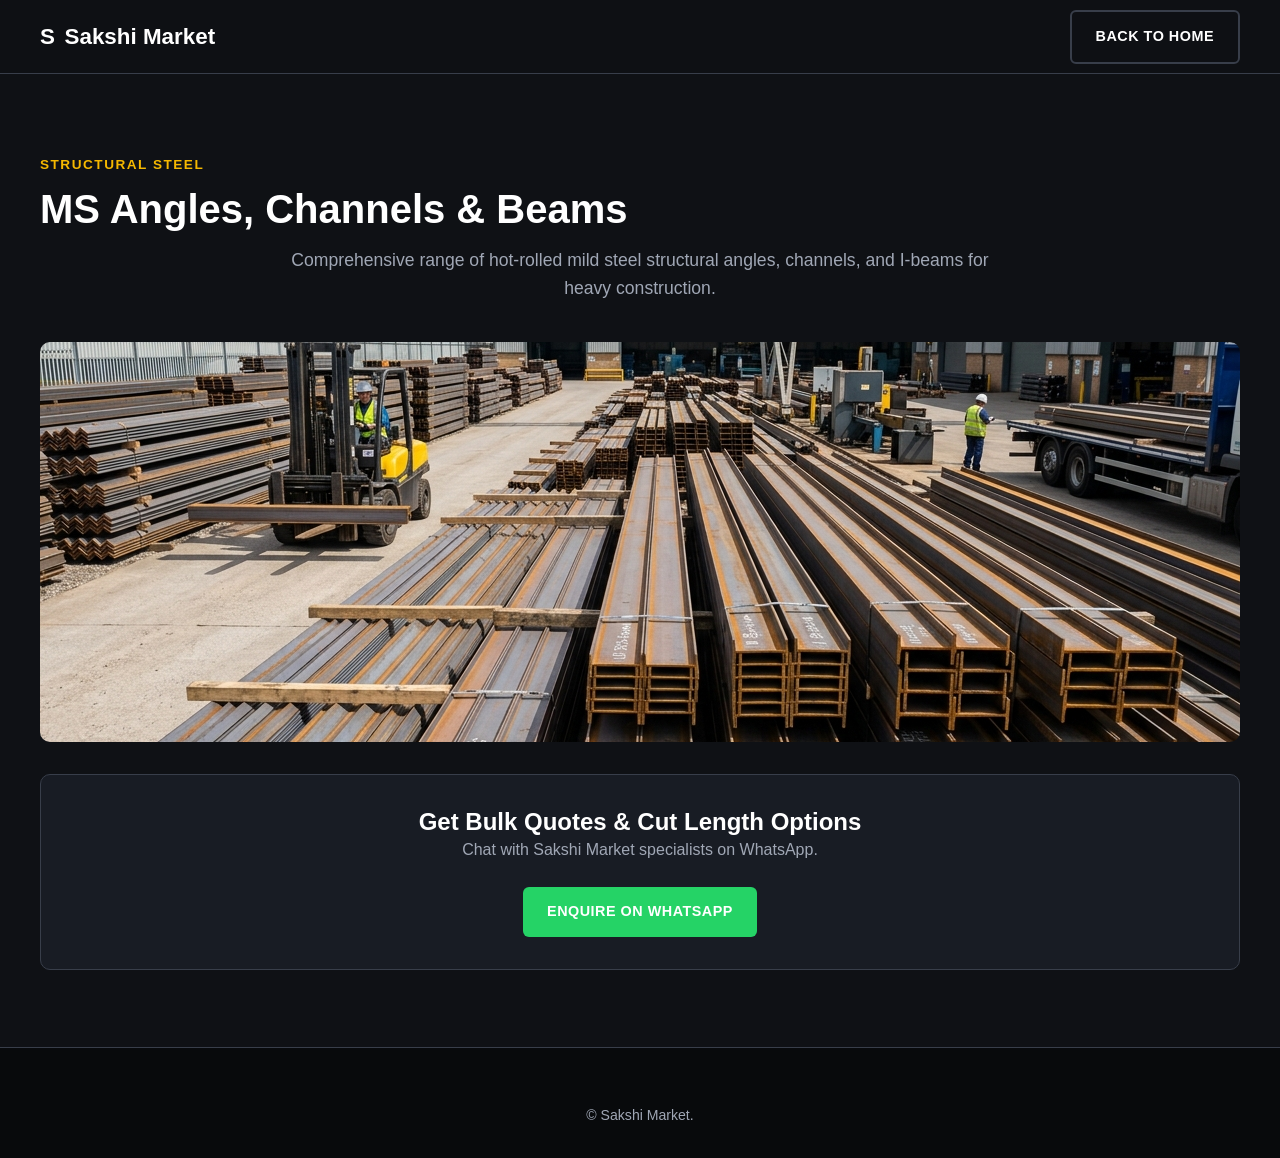
<file: products/ms-angles.html>
<!DOCTYPE html>
<html lang="en-IN">
<head>
    <meta charset="UTF-8">
    <meta name="viewport" content="width=device-width, initial-scale=1.0">
    <title>MS Angles, Channels & Beams Supplier in [CITY] | Sakshi Market</title>
    <meta name="description" content="Structural MS Angles, ISMC Channels, ISMB Beams supplier in [CITY] & PAN India. Ready stock of Jindal, SAIL, Tata structural steel at wholesale prices.">
    <link rel="canonical" href="https://www.sakshimarket.com/products/ms-angles.html">
    <link rel="icon" type="image/jpeg" href="../js/assets/img/logo.jpg">
    <link rel="stylesheet" href="/css/style.css">
</head>
<body>
    <header class="header">
        <div class="container">
            <a href="/" class="logo"><div class="logo-icon">S</div><span>Sakshi Market</span></a>
            <a href="/" class="btn btn-outline">Back to Home</a>
        </div>
    </header>
    <main class="section">
        <div class="container">
            <span class="section-tag">Structural Steel</span>
            <h1 class="section-title">MS Angles, Channels & Beams</h1>
            <p class="section-subtitle">Comprehensive range of hot-rolled mild steel structural angles, channels, and I-beams for heavy construction.</p>
            <div style="margin: 2rem 0;">
                <img src="../js/assets/img/ms_angles.jpg" alt="MS Structural Steel Angles Beams" style="width: 100%; max-height: 400px; object-fit: cover; border-radius: var(--radius-md);">
            </div>
            <div style="background: var(--bg-card); border: 1px solid var(--border-color); padding: 2rem; border-radius: var(--radius-md); text-align: center;">
                <h2>Get Bulk Quotes & Cut Length Options</h2>
                <p style="color: var(--text-muted); margin-bottom: 1.5rem;">Chat with Sakshi Market specialists on WhatsApp.</p>
                <a href="#" data-wa-enquire="MS Angles, Channels & Beams" class="btn btn-wa">Enquire on WhatsApp</a>
            </div>
        </div>
    </main>
    <footer class="footer"><div class="container text-center"><p>&copy; Sakshi Market.</p></div></footer>
    <script src="/js/main.js"></script>
</body>
</html>
</file>
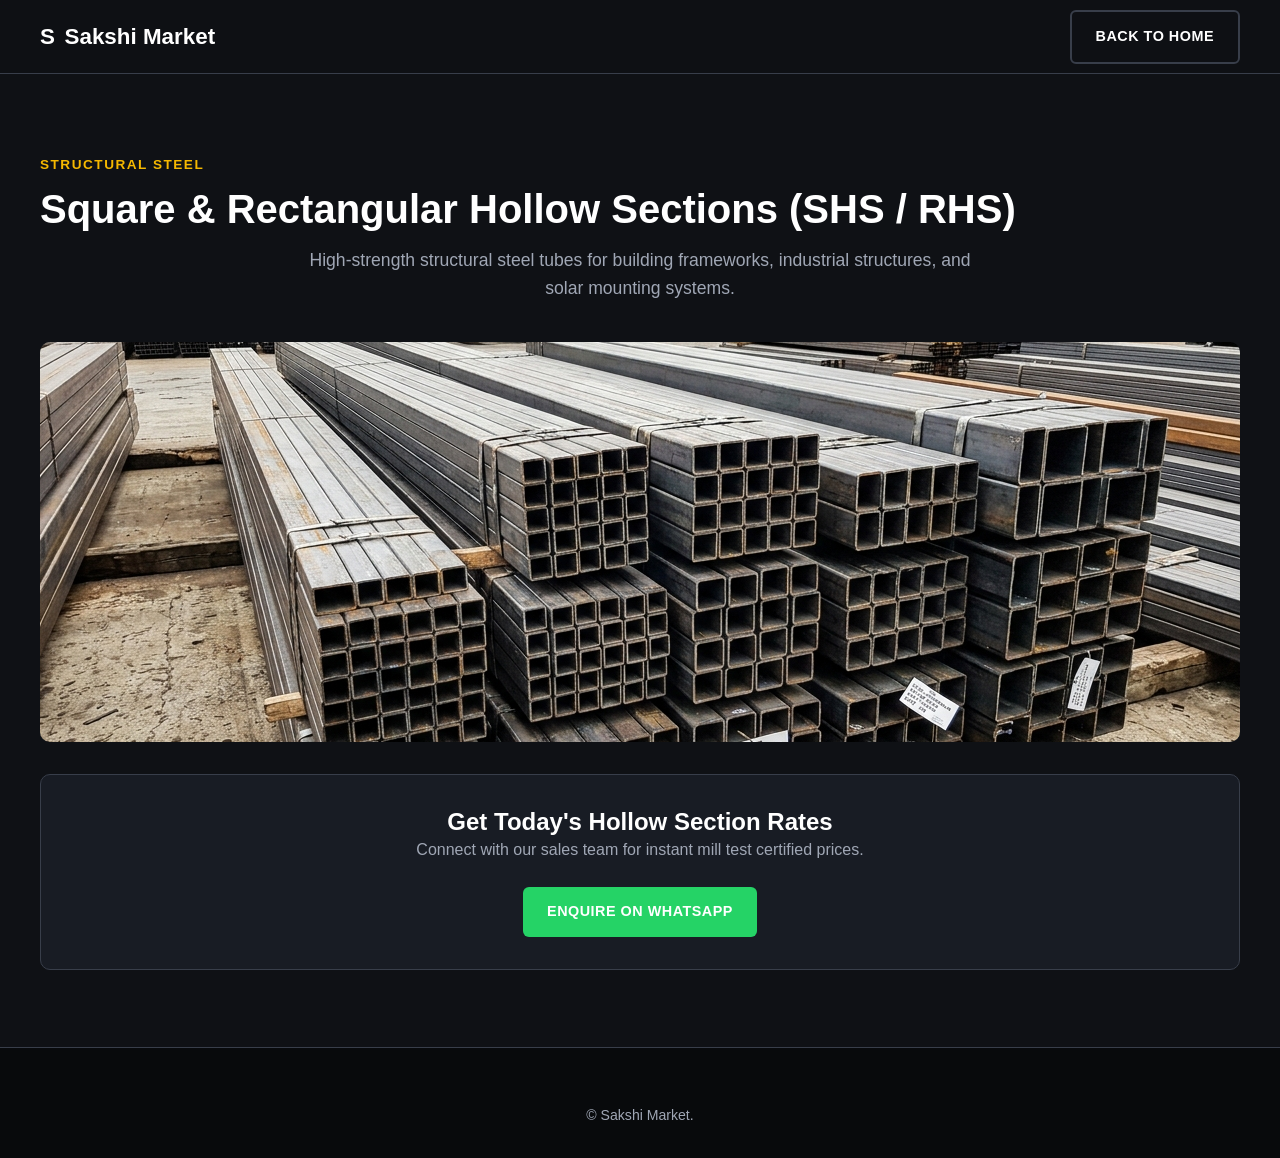
<file: products/square-hollow-sections.html>
<!DOCTYPE html>
<html lang="en-IN">
<head>
    <meta charset="UTF-8">
    <meta name="viewport" content="width=device-width, initial-scale=1.0">
    <title>Square & Rectangular Hollow Sections in [CITY] | Sakshi Market</title>
    <meta name="description" content="Supplier of Square (SHS) and Rectangular (RHS) Hollow Sections in [CITY] & PAN India. IS 4923 certified structural steel tubes. Ready stock & cut lengths.">
    <link rel="canonical" href="https://www.sakshimarket.com/products/square-hollow-sections.html">
    <link rel="icon" type="image/jpeg" href="../js/assets/img/logo.jpg">
    <link rel="stylesheet" href="/css/style.css">
</head>
<body>
    <header class="header">
        <div class="container">
            <a href="/" class="logo"><div class="logo-icon">S</div><span>Sakshi Market</span></a>
            <a href="/" class="btn btn-outline">Back to Home</a>
        </div>
    </header>
    <main class="section">
        <div class="container">
            <span class="section-tag">Structural Steel</span>
            <h1 class="section-title">Square & Rectangular Hollow Sections (SHS / RHS)</h1>
            <p class="section-subtitle">High-strength structural steel tubes for building frameworks, industrial structures, and solar mounting systems.</p>
            <div style="margin: 2rem 0;">
                <img src="../js/assets/img/hollow_sections.jpg" alt="Square Hollow Sections" style="width: 100%; max-height: 400px; object-fit: cover; border-radius: var(--radius-md);">
            </div>
            <div style="background: var(--bg-card); border: 1px solid var(--border-color); padding: 2rem; border-radius: var(--radius-md); text-align: center;">
                <h2>Get Today's Hollow Section Rates</h2>
                <p style="color: var(--text-muted); margin-bottom: 1.5rem;">Connect with our sales team for instant mill test certified prices.</p>
                <a href="#" data-wa-enquire="Square & Rectangular Hollow Sections" class="btn btn-wa">Enquire on WhatsApp</a>
            </div>
        </div>
    </main>
    <footer class="footer"><div class="container text-center"><p>&copy; Sakshi Market.</p></div></footer>
    <script src="/js/main.js"></script>
</body>
</html>
</file>
<file: css/style.css>
/* Sakshi Market - Premium Industrial Design System (Mobile-First Optimized) */

:root {
    --bg-dark: #0f1115;
    --bg-card: #181c24;
    --bg-elevated: #222733;
    --steel-grey: #2b2f36;
    --border-color: #383e4a;
    --text-main: #f0f2f5;
    --text-muted: #a0a7b5;
    --safety-yellow: #f5b800;
    --safety-yellow-hover: #ffd000;
    --wa-green: #25D366;
    --wa-green-hover: #20bd5a;
    
    --font-heading: 'Montserrat', sans-serif;
    --font-body: 'Inter', sans-serif;
    
    --transition-fast: 0.2s ease;
    --transition-normal: 0.3s ease;
    --container-max: 1240px;
    --radius-sm: 6px;
    --radius-md: 10px;
    --radius-lg: 16px;
}

/* Reset & Global */
*, *::before, *::after {
    box-sizing: border-box;
    margin: 0;
    padding: 0;
}

html {
    scroll-behavior: smooth;
    font-size: 16px;
    -webkit-text-size-adjust: 100%;
}

body {
    font-family: var(--font-body);
    background-color: var(--bg-dark);
    color: var(--text-main);
    line-height: 1.6;
    overflow-x: hidden;
    padding-bottom: 65px; /* space for mobile sticky bar */
}

@media (min-width: 769px) {
    body {
        padding-bottom: 0;
    }
}

a {
    color: inherit;
    text-decoration: none;
}

img {
    max-width: 100%;
    height: auto;
    display: block;
}

.container {
    max-width: var(--container-max);
    margin: 0 auto;
    padding: 0 1.25rem;
}

/* Typography */
h1, h2, h3, h4, h5, h6 {
    font-family: var(--font-heading);
    font-weight: 700;
    line-height: 1.25;
    color: #ffffff;
}

.section-tag {
    display: inline-block;
    color: var(--safety-yellow);
    font-size: 0.85rem;
    font-weight: 700;
    text-transform: uppercase;
    letter-spacing: 1.5px;
    margin-bottom: 0.5rem;
}

.section-title {
    font-size: clamp(1.75rem, 4vw, 2.5rem);
    margin-bottom: 0.75rem;
}

.section-subtitle {
    color: var(--text-muted);
    font-size: clamp(0.95rem, 2vw, 1.1rem);
    max-width: 700px;
    margin: 0 auto 2.5rem auto;
    text-align: center;
}

.text-center {
    text-align: center;
}

/* Buttons */
.btn {
    display: inline-flex;
    align-items: center;
    justify-content: center;
    gap: 0.5rem;
    padding: 0.85rem 1.5rem;
    font-family: var(--font-heading);
    font-weight: 700;
    font-size: 0.9rem;
    border-radius: var(--radius-sm);
    transition: all var(--transition-fast);
    cursor: pointer;
    border: none;
    text-transform: uppercase;
    letter-spacing: 0.5px;
    text-align: center;
}

.btn-primary {
    background-color: var(--safety-yellow);
    color: #000000;
}

.btn-primary:hover, .btn-primary:focus {
    background-color: var(--safety-yellow-hover);
    transform: translateY(-2px);
    box-shadow: 0 6px 20px rgba(245, 184, 0, 0.3);
}

.btn-wa {
    background-color: var(--wa-green);
    color: #ffffff;
}

.btn-wa:hover, .btn-wa:focus {
    background-color: var(--wa-green-hover);
    transform: translateY(-2px);
    box-shadow: 0 6px 20px rgba(37, 211, 102, 0.3);
}

.btn-outline {
    background-color: transparent;
    color: #ffffff;
    border: 2px solid var(--border-color);
}

.btn-outline:hover, .btn-outline:focus {
    border-color: var(--safety-yellow);
    color: var(--safety-yellow);
    transform: translateY(-2px);
}

/* Top Bar */
.top-bar {
    background-color: #080a0c;
    border-bottom: 1px solid var(--border-color);
    padding: 0.5rem 0;
    font-size: 0.825rem;
    color: var(--text-muted);
}

.top-bar .container {
    display: flex;
    justify-content: space-between;
    align-items: center;
    flex-wrap: wrap;
    gap: 0.5rem;
}

.top-bar-info {
    display: flex;
    gap: 1.25rem;
    flex-wrap: wrap;
}

.top-bar-item {
    display: flex;
    align-items: center;
    gap: 0.4rem;
}

.top-bar-item svg {
    color: var(--safety-yellow);
    flex-shrink: 0;
}

@media (max-width: 576px) {
    .top-bar-info {
        gap: 0.75rem;
    }
}

/* Sticky Header & Nav */
.header {
    position: sticky;
    top: 0;
    z-index: 1000;
    background-color: rgba(15, 17, 21, 0.96);
    backdrop-filter: blur(10px);
    border-bottom: 1px solid var(--border-color);
    padding: 0.6rem 0;
}

.header .container {
    display: flex;
    align-items: center;
    justify-content: space-between;
}

.logo {
    display: flex;
    align-items: center;
    gap: 0.6rem;
    font-family: var(--font-heading);
    font-weight: 800;
    font-size: clamp(1.15rem, 3.5vw, 1.4rem);
    color: #ffffff;
}

.logo-img {
    height: 42px;
    width: auto;
    object-fit: contain;
    border-radius: 50%;
}

.nav-menu {
    display: flex;
    align-items: center;
    gap: 1.25rem;
    list-style: none;
}

.nav-link {
    font-size: 0.9rem;
    font-weight: 600;
    color: var(--text-main);
    transition: color var(--transition-fast);
}

.nav-link:hover, .nav-link:focus {
    color: var(--safety-yellow);
}

.nav-toggle {
    display: none;
    background: none;
    border: none;
    color: var(--text-main);
    font-size: 1.6rem;
    cursor: pointer;
    padding: 0.25rem 0.5rem;
}

/* Mobile Nav Overlay */
@media (max-width: 992px) {
    .nav-menu {
        position: fixed;
        top: 60px;
        left: 0;
        right: 0;
        background-color: var(--bg-card);
        flex-direction: column;
        padding: 1.75rem;
        gap: 1.1rem;
        border-bottom: 1px solid var(--border-color);
        transform: translateY(-150%);
        transition: transform var(--transition-normal);
        z-index: 999;
        box-shadow: 0 10px 25px rgba(0,0,0,0.5);
    }

    .nav-menu.active {
        transform: translateY(0);
    }

    .nav-toggle {
        display: block;
    }
}

/* Hero Section */
.hero {
    position: relative;
    padding: clamp(3.5rem, 8vw, 6rem) 0;
    background: linear-gradient(to right, rgba(15, 17, 21, 0.92) 40%, rgba(15, 17, 21, 0.75)), url('../js/assets/img/hero_bg.jpg') center/cover no-repeat;
    display: flex;
    align-items: center;
    min-height: 75vh;
}

.hero-content {
    max-width: 750px;
}

.hero-title {
    font-size: clamp(2rem, 5.5vw, 3.8rem);
    margin-bottom: 1rem;
    text-transform: uppercase;
    letter-spacing: -0.5px;
}

.hero-title span {
    color: var(--safety-yellow);
}

.hero-sub {
    font-size: clamp(1rem, 2.2vw, 1.25rem);
    color: var(--text-muted);
    margin-bottom: 2rem;
}

.hero-ctas {
    display: flex;
    gap: 1rem;
    flex-wrap: wrap;
    margin-bottom: 2.5rem;
}

@media (max-width: 480px) {
    .hero-ctas .btn {
        width: 100%;
    }
}

.trust-chips {
    display: flex;
    gap: 0.75rem;
    flex-wrap: wrap;
}

.trust-chip {
    display: flex;
    align-items: center;
    gap: 0.4rem;
    background-color: rgba(43, 47, 54, 0.6);
    border: 1px solid var(--border-color);
    padding: 0.4rem 0.85rem;
    border-radius: 50px;
    font-size: 0.825rem;
    color: var(--text-main);
    backdrop-filter: blur(5px);
}

.trust-chip svg {
    color: var(--safety-yellow);
}

/* Stats Counter Strip */
.stats-strip {
    background-color: var(--bg-card);
    border-top: 1px solid var(--border-color);
    border-bottom: 1px solid var(--border-color);
    padding: 2.5rem 0;
}

.stats-grid {
    display: grid;
    grid-template-columns: repeat(auto-fit, minmax(140px, 1fr));
    gap: 1.5rem;
    text-align: center;
}

.stat-item {
    padding: 0.5rem;
}

.stat-number {
    font-family: var(--font-heading);
    font-size: clamp(2rem, 4vw, 2.8rem);
    font-weight: 800;
    color: var(--safety-yellow);
    margin-bottom: 0.25rem;
}

.stat-label {
    color: var(--text-muted);
    font-size: 0.85rem;
    font-weight: 600;
    text-transform: uppercase;
    letter-spacing: 0.5px;
}

/* Section Wrapper */
.section {
    padding: clamp(3.5rem, 6vw, 5rem) 0;
}

.section-darker {
    background-color: #0b0d10;
}

/* About Us Section */
.about-grid {
    display: grid;
    grid-template-columns: 1fr 1fr;
    gap: 3rem;
    align-items: center;
}

@media (max-width: 992px) {
    .about-grid {
        grid-template-columns: 1fr;
        gap: 2rem;
    }
}

.about-text p {
    margin-bottom: 1.25rem;
    color: var(--text-muted);
    font-size: 1rem;
}

.about-highlights {
    list-style: none;
    margin: 1.5rem 0;
    display: grid;
    grid-template-columns: repeat(auto-fit, minmax(200px, 1fr));
    gap: 0.75rem;
}

.about-highlights li {
    display: flex;
    align-items: center;
    gap: 0.5rem;
    font-size: 0.9rem;
    font-weight: 600;
}

.about-highlights svg {
    color: var(--safety-yellow);
    flex-shrink: 0;
}

.founder-card {
    background: var(--bg-card);
    border-left: 4px solid var(--safety-yellow);
    padding: 1.25rem;
    border-radius: var(--radius-sm);
    margin-top: 1.5rem;
}

.founder-card p {
    font-style: italic;
    color: var(--text-main);
    margin-bottom: 0.5rem;
    font-size: 0.95rem;
}

.founder-name {
    font-weight: 700;
    color: var(--safety-yellow);
    font-size: 0.88rem;
}

/* Products Grid */
.products-grid {
    display: grid;
    grid-template-columns: repeat(auto-fill, minmax(280px, 1fr));
    gap: 1.75rem;
}

@media (max-width: 576px) {
    .products-grid {
        grid-template-columns: 1fr;
    }
}

.product-card {
    background-color: var(--bg-card);
    border: 1px solid var(--border-color);
    border-radius: var(--radius-md);
    overflow: hidden;
    transition: transform var(--transition-fast), border-color var(--transition-fast);
    display: flex;
    flex-direction: column;
}

.product-card:hover {
    transform: translateY(-5px);
    border-color: var(--safety-yellow);
}

.product-img {
    width: 100%;
    height: 200px;
    object-fit: cover;
    background-color: var(--steel-grey);
}

.product-body {
    padding: 1.25rem;
    display: flex;
    flex-direction: column;
    flex-grow: 1;
}

.product-title {
    font-size: 1.15rem;
    margin-bottom: 0.5rem;
}

.product-desc {
    color: var(--text-muted);
    font-size: 0.88rem;
    margin-bottom: 1rem;
    flex-grow: 1;
}

.product-spec {
    background-color: rgba(255, 255, 255, 0.04);
    padding: 0.4rem 0.75rem;
    border-radius: var(--radius-sm);
    font-size: 0.8rem;
    color: var(--safety-yellow);
    margin-bottom: 1.25rem;
    font-weight: 600;
}

/* MARQUEE EFFECT - Left to Right Medium Speed with Custom Brand Logo Images */
.marquee-wrapper {
    position: relative;
    overflow: hidden;
    padding: 2.5rem 0;
    mask-image: linear-gradient(to right, transparent, black 8%, black 92%, transparent);
    -webkit-mask-image: linear-gradient(to right, transparent, black 8%, black 92%, transparent);
}

.marquee-track {
    display: flex;
    gap: 2.5rem;
    width: max-content;
    animation: marqueeLeftToRight 24s linear infinite;
}

.marquee-wrapper:hover .marquee-track {
    animation-play-state: paused;
}

.marquee-item {
    display: flex;
    align-items: center;
    justify-content: center;
    height: 80px;
    padding: 0.5rem 1.75rem;
    background: #ffffff;
    border: 1px solid var(--border-color);
    border-radius: var(--radius-md);
    transition: all var(--transition-fast);
    box-shadow: 0 4px 15px rgba(0,0,0,0.3);
}

.marquee-item:hover {
    border-color: var(--safety-yellow);
    transform: translateY(-3px);
    box-shadow: 0 6px 20px rgba(245, 184, 0, 0.3);
}

.brand-logo-full {
    height: 52px;
    width: auto;
    max-width: 140px;
    object-fit: contain;
}

@keyframes marqueeLeftToRight {
    0% { transform: translateX(-50%); }
    100% { transform: translateX(0); }
}

@media (prefers-reduced-motion: reduce) {
    .marquee-track {
        animation: none;
        flex-wrap: wrap;
        justify-content: center;
        width: 100%;
    }
}

/* Why Choose Us Grid */
.features-grid {
    display: grid;
    grid-template-columns: repeat(auto-fit, minmax(280px, 1fr));
    gap: 1.5rem;
}

.feature-card {
    background-color: var(--bg-card);
    border: 1px solid var(--border-color);
    border-radius: var(--radius-md);
    padding: 1.75rem;
    transition: transform var(--transition-fast);
}

.feature-card:hover {
    transform: translateY(-4px);
    border-color: var(--safety-yellow);
}

.feature-icon {
    width: 48px;
    height: 48px;
    background-color: rgba(245, 184, 0, 0.1);
    border-radius: var(--radius-sm);
    display: flex;
    align-items: center;
    justify-content: center;
    color: var(--safety-yellow);
    margin-bottom: 1.1rem;
}

.feature-title {
    font-size: 1.1rem;
    margin-bottom: 0.5rem;
}

.feature-desc {
    color: var(--text-muted);
    font-size: 0.88rem;
}

/* FAQ Accordion */
.faq-list {
    max-width: 850px;
    margin: 0 auto;
    display: flex;
    flex-direction: column;
    gap: 0.85rem;
}

details.faq-item {
    background-color: var(--bg-card);
    border: 1px solid var(--border-color);
    border-radius: var(--radius-md);
    padding: 1.1rem 1.35rem;
    transition: border-color var(--transition-fast);
}

details.faq-item[open] {
    border-color: var(--safety-yellow);
}

summary.faq-question {
    font-family: var(--font-heading);
    font-weight: 700;
    font-size: 1rem;
    color: #ffffff;
    cursor: pointer;
    list-style: none;
    display: flex;
    justify-content: space-between;
    align-items: center;
    gap: 1rem;
}

summary.faq-question::-webkit-details-marker {
    display: none;
}

summary.faq-question::after {
    content: '+';
    font-size: 1.3rem;
    color: var(--safety-yellow);
    transition: transform var(--transition-fast);
    flex-shrink: 0;
}

details[open] summary.faq-question::after {
    content: '−';
}

.faq-answer {
    margin-top: 0.85rem;
    color: var(--text-muted);
    font-size: 0.9rem;
    line-height: 1.6;
    border-top: 1px solid rgba(255, 255, 255, 0.05);
    padding-top: 0.85rem;
}

/* Contact & Inquiry Section */
.contact-grid {
    display: grid;
    grid-template-columns: 1fr 1fr;
    gap: 2.5rem;
}

@media (max-width: 992px) {
    .contact-grid {
        grid-template-columns: 1fr;
    }
}

.contact-info-list {
    display: flex;
    flex-direction: column;
    gap: 1.25rem;
    margin-bottom: 1.75rem;
}

.contact-info-item {
    display: flex;
    gap: 0.85rem;
    align-items: flex-start;
}

.contact-icon {
    width: 40px;
    height: 40px;
    background-color: rgba(245, 184, 0, 0.1);
    color: var(--safety-yellow);
    border-radius: var(--radius-sm);
    display: flex;
    align-items: center;
    justify-content: center;
    flex-shrink: 0;
}

.map-container {
    height: 220px;
    border-radius: var(--radius-md);
    overflow: hidden;
    border: 1px solid var(--border-color);
}

.map-container iframe {
    width: 100%;
    height: 100%;
    border: 0;
}

/* Form */
.inquiry-form {
    background-color: var(--bg-card);
    border: 1px solid var(--border-color);
    border-radius: var(--radius-md);
    padding: clamp(1.25rem, 3vw, 2rem);
}

.form-group {
    margin-bottom: 1.1rem;
}

.form-label {
    display: block;
    margin-bottom: 0.4rem;
    font-size: 0.85rem;
    font-weight: 600;
    color: var(--text-main);
}

.form-control {
    width: 100%;
    padding: 0.75rem 0.9rem;
    background-color: var(--bg-dark);
    border: 1px solid var(--border-color);
    border-radius: var(--radius-sm);
    color: var(--text-main);
    font-family: var(--font-body);
    font-size: 0.9rem;
}

.form-control:focus {
    outline: none;
    border-color: var(--safety-yellow);
    box-shadow: 0 0 0 2px rgba(245, 184, 0, 0.2);
}

.form-row {
    display: grid;
    grid-template-columns: 1fr 1fr;
    gap: 1rem;
}

@media (max-width: 576px) {
    .form-row {
        grid-template-columns: 1fr;
    }
}

.form-alert {
    display: none;
    background-color: rgba(37, 211, 102, 0.15);
    border: 1px solid var(--wa-green);
    color: #ffffff;
    padding: 0.85rem;
    border-radius: var(--radius-sm);
    margin-bottom: 1rem;
    font-size: 0.88rem;
}

/* Footer */
.footer {
    background-color: #080a0c;
    border-top: 1px solid var(--border-color);
    padding: 3.5rem 0 2rem 0;
    color: var(--text-muted);
    font-size: 0.88rem;
}

.footer-grid {
    display: grid;
    grid-template-columns: 2fr 1fr 1fr 1.5fr;
    gap: 2.5rem;
    margin-bottom: 2.5rem;
}

@media (max-width: 992px) {
    .footer-grid {
        grid-template-columns: 1fr 1fr;
    }
}

@media (max-width: 576px) {
    .footer-grid {
        grid-template-columns: 1fr;
        gap: 2rem;
    }
}

.footer-title {
    color: #ffffff;
    font-size: 1.05rem;
    margin-bottom: 1rem;
}

.footer-links {
    list-style: none;
    display: flex;
    flex-direction: column;
    gap: 0.5rem;
}

.footer-links a:hover {
    color: var(--safety-yellow);
}

.footer-bottom {
    border-top: 1px solid rgba(255, 255, 255, 0.05);
    padding-top: 1.25rem;
    display: flex;
    justify-content: space-between;
    align-items: center;
    flex-wrap: wrap;
    gap: 1rem;
}

/* Floating WhatsApp Button */
.floating-wa {
    position: fixed;
    bottom: 25px;
    right: 25px;
    z-index: 1050;
    display: flex;
    align-items: center;
    gap: 0.6rem;
    background-color: var(--wa-green);
    color: #ffffff;
    padding: 0.7rem 1.1rem;
    border-radius: 50px;
    box-shadow: 0 6px 25px rgba(37, 211, 102, 0.4);
    transition: transform var(--transition-fast);
    animation: waPulse 2s infinite;
}

.floating-wa:hover {
    transform: scale(1.05);
    background-color: var(--wa-green-hover);
}

.floating-wa svg {
    width: 24px;
    height: 24px;
    fill: currentColor;
}

.floating-wa span {
    font-weight: 700;
    font-size: 0.88rem;
    font-family: var(--font-heading);
}

@keyframes waPulse {
    0% { box-shadow: 0 0 0 0 rgba(37, 211, 102, 0.6); }
    70% { box-shadow: 0 0 0 15px rgba(37, 211, 102, 0); }
    100% { box-shadow: 0 0 0 0 rgba(37, 211, 102, 0); }
}

/* Mobile Sticky Bar */
.mobile-sticky-bar {
    display: none;
    position: fixed;
    bottom: 0;
    left: 0;
    right: 0;
    z-index: 1040;
    background-color: var(--bg-card);
    border-top: 1px solid var(--border-color);
    padding: 0.6rem 0.85rem;
    box-shadow: 0 -4px 15px rgba(0,0,0,0.5);
    padding-bottom: max(0.6rem, env(safe-area-inset-bottom));
}

@media (max-width: 768px) {
    .mobile-sticky-bar {
        display: grid;
        grid-template-columns: 1fr 1fr;
        gap: 0.6rem;
    }
    
    .floating-wa span {
        display: none;
    }
    
    .floating-wa {
        padding: 0.7rem;
        bottom: 70px; /* Stay clear of mobile bar */
        right: 15px;
    }
}

/* On-scroll reveal animation */
.reveal {
    opacity: 0;
    transform: translateY(25px);
    transition: opacity 0.5s ease, transform 0.5s ease;
}

.reveal.active {
    opacity: 1;
    transform: translateY(0);
}
</file>
